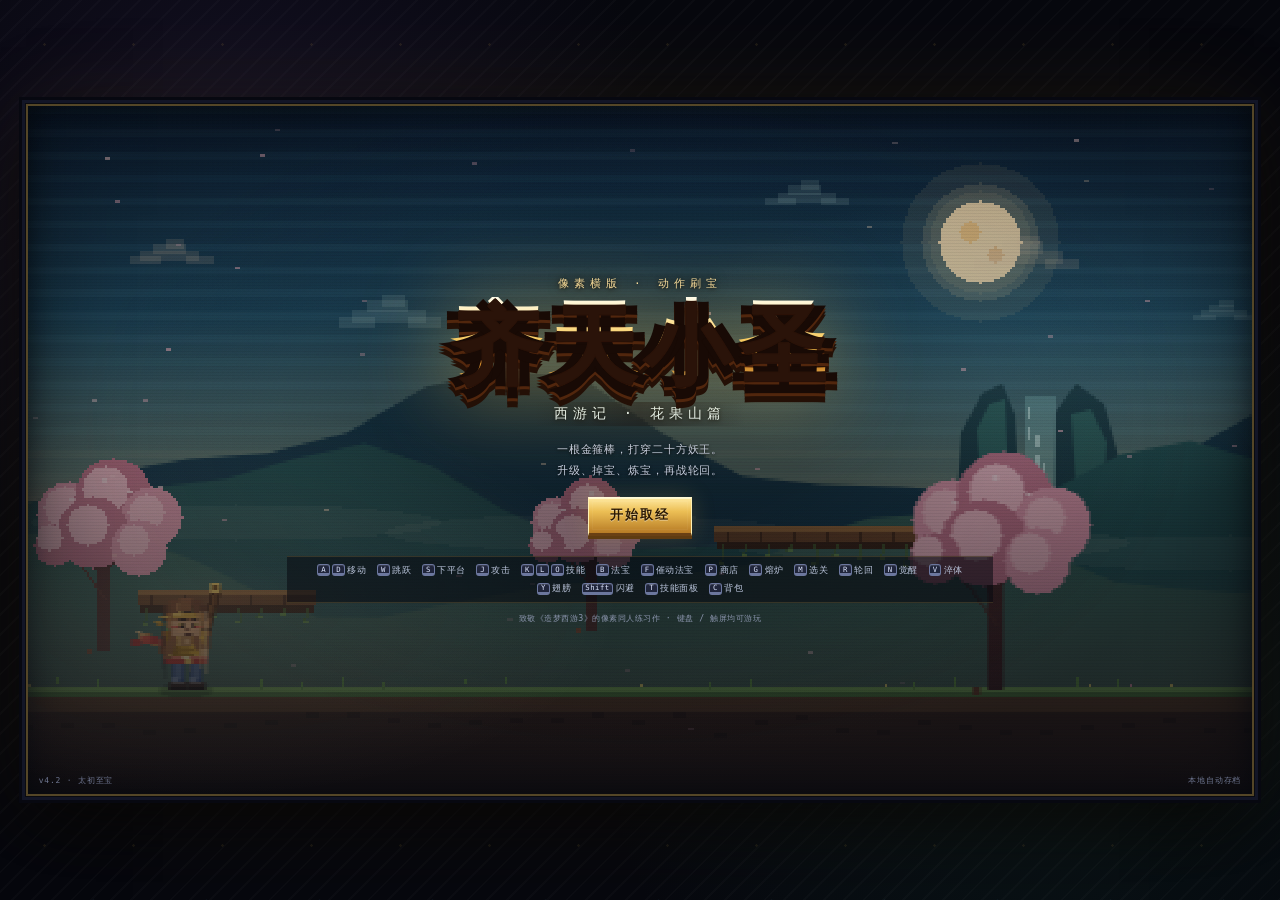
<file: index.html>
<!DOCTYPE html>
<html lang="zh-CN">
<head>
  <meta charset="UTF-8" />
  <meta name="viewport" content="width=device-width, initial-scale=1.0, maximum-scale=1.0, user-scalable=no" />
  <meta name="theme-color" content="#0b0d18" />
  <title>齐天小圣 · 像素西游</title>
  <link rel="icon" href="data:image/svg+xml,%3Csvg xmlns='http://www.w3.org/2000/svg' viewBox='0 0 32 32'%3E%3Crect width='32' height='32' fill='%23121726'/%3E%3Ccircle cx='16' cy='15' r='9' fill='%239b6037'/%3E%3Crect x='7' y='12' width='18' height='4' fill='%23e7ba4a'/%3E%3Crect x='10' y='17' width='4' height='3' fill='%232a1a13'/%3E%3Crect x='19' y='17' width='4' height='3' fill='%232a1a13'/%3E%3Crect x='14' y='23' width='4' height='2' fill='%23d14a39'/%3E%3C/svg%3E" />
  <link rel="stylesheet" href="css/style.css" />
</head>
<body>
  <div id="app">
    <main class="game-shell" id="game-shell">
      <canvas id="game" width="480" height="270" aria-label="齐天小圣游戏画面"></canvas>
      <div class="screen-fx" aria-hidden="true"></div>

      <!-- ===== HUD ===== -->
      <section class="hud hidden" id="hud" aria-label="游戏状态">
        <div class="hud-top">
          <div class="hero-panel">
            <div class="portrait-frame">
              <canvas id="portrait" width="40" height="40"></canvas>
              <span class="portrait-level" id="portrait-level">1</span>
            </div>
            <div class="hero-bars">
              <div class="hero-name-row">
                <span class="hero-name">齐天小圣</span>
                <span class="hero-realm" id="hero-realm">花果山</span>
              </div>
              <div class="bar hp-bar"><i id="hp-fill"></i><span id="hp-text">110 / 110</span></div>
              <div class="bar mp-bar"><i id="mp-fill"></i><span id="mp-text">50 / 50</span></div>
              <div class="bar xp-bar"><i id="xp-fill"></i><span id="xp-text">0 / 48</span></div>
              <div class="bar rage-bar" id="rage-bar"><i id="rage-fill"></i><span id="rage-text">怒气 0 / 100 · Q</span></div>
            </div>
          </div>

          <div class="top-right">
            <div class="resource-pill gold-pill"><span class="coin">金</span><b id="gold-text">0</b></div>
            <div class="stage-chip" id="stage-chip">第一关 · 花果山</div>
            <button class="icon-button" id="mute-button" title="声音开关" aria-label="声音开关">♪</button>
            <button class="icon-button" id="pause-button" title="暂停 (Esc)" aria-label="暂停">Ⅱ</button>
          </div>
        </div>

        <div class="boss-panel hidden" id="boss-panel">
          <div class="boss-heading"><span id="boss-title">混世魔王</span><em id="boss-phase">妖王</em></div>
          <div class="boss-bar"><i id="boss-fill"></i></div>
          <div class="boss-poise-bar hidden" id="boss-poise-bar"><i id="boss-poise-fill"></i></div>
        </div>

        <div class="wave-banner hidden" id="wave-banner">
          <span class="wave-kicker">妖气来袭</span>
          <strong id="wave-title">第 1 波</strong>
        </div>

        <div class="combo-display hidden" id="combo-display">
          <strong id="combo-count">2</strong><span>连击</span>
        </div>

        <div class="loot-feed" id="loot-feed" aria-live="polite"></div>

        <div class="interact-prompt hidden" id="interact-prompt"><kbd>W</kbd> 踏入传送门</div>

        <div class="hud-bottom">
          <div class="equip-mini" id="equip-mini">
            <button class="equip-slot-mini" data-slot="head" title="头饰"><span>冠</span><i id="mini-head">—</i></button>
            <button class="equip-slot-mini" data-slot="body" title="衣服"><span>衣</span><i id="mini-body">—</i></button>
            <button class="equip-slot-mini" data-slot="legs" title="护腿"><span>腿</span><i id="mini-legs">—</i></button>
            <button class="equip-slot-mini" data-slot="shoes" title="鞋子"><span>靴</span><i id="mini-shoes">—</i></button>
            <button class="equip-slot-mini" data-slot="weapon" title="武器"><span>武</span><i id="mini-weapon">—</i></button>
            <button class="equip-slot-mini" data-slot="accessory" title="饰品"><span>饰</span><i id="mini-accessory">—</i></button>
            <button class="bag-button" id="bag-button" title="背包 (C)"><span>包</span><kbd>C</kbd></button>
          </div>

          <div class="skill-bar">
            <div class="skill" data-skill="attack"><div class="skill-icon">棍</div><div class="skill-meta"><b>J</b><span>如意棍法</span></div></div>
            <div class="skill skill-slot" data-skill-slot="0" title="技能栏 K"><div class="skill-icon" id="skill-icon-0">眼</div><div class="skill-meta"><b>K</b><span id="skill-name-0">火眼金睛</span></div><em class="mana-cost" id="skill-cost-0">24</em></div>
            <div class="skill skill-slot" data-skill-slot="1" title="技能栏 L"><div class="skill-icon" id="skill-icon-1">针</div><div class="skill-meta"><b>L</b><span id="skill-name-1">定海神针</span></div><em class="mana-cost" id="skill-cost-1">30</em></div>
            <div class="skill skill-slot" data-skill-slot="2" title="技能栏 O"><div class="skill-icon" id="skill-icon-2">风</div><div class="skill-meta"><b>O</b><span id="skill-name-2">烈焰风暴</span></div><em class="mana-cost" id="skill-cost-2">42</em></div>
            <div class="skill" data-skill="dash"><div class="skill-icon">云</div><div class="skill-meta"><b>Shift</b><span>筋斗云</span></div><i class="cooldown" id="dash-cd"></i></div>
            <div class="skill" data-skill="potion"><div class="skill-icon">丹</div><div class="skill-meta"><b>H</b><span>回春丹</span></div><i class="cooldown" id="potion-cd"></i><em id="potion-count">×3</em></div>
          </div>

          <div class="run-stats">
            <div><span>击杀</span><b id="kill-count">0</b></div>
            <div><span>攻击</span><b id="atk-stat">12</b></div>
            <div><span>防御</span><b id="def-stat">2</b></div>
            <div><span>暴击</span><b id="crit-stat">5%</b></div>
          </div>
        </div>

        <button class="artifact-mini hidden" id="artifact-hud-button" title="催动法宝 (F)">
          <span class="artifact-hud-icon" id="artifact-hud-icon">瓶</span>
          <span class="artifact-hud-text"><b id="artifact-hud-name">玉净瓶</b><i id="artifact-hud-cd">就绪</i></span>
          <kbd>F</kbd>
          <i class="artifact-hud-fill" id="artifact-hud-fill"></i>
        </button>

        <div class="hint-bar" id="hint-bar">
          <span><kbd>A</kbd><kbd>D</kbd> 移动</span>
          <span><kbd>W</kbd> 跳跃 / 二段跳翻滚</span>
          <span><kbd>S</kbd> 下平台</span>
          <span><kbd>J</kbd> 连招</span>
          <span><kbd>K</kbd><kbd>L</kbd><kbd>O</kbd> 技能</span>
          <span><kbd>T</kbd> 技能面板</span>
          <span><kbd>B</kbd> 法宝</span>
          <span><kbd>F</kbd> 催动法宝</span>
          <span><kbd>P</kbd> 商店</span>
          <span><kbd>G</kbd> 熔炉</span>
          <span><kbd>M</kbd> 选关</span>
          <span><kbd>R</kbd> 轮回</span>
          <span><kbd>N</kbd> 觉醒</span>
          <span><kbd>V</kbd> 淬体</span>
          <span><kbd>Y</kbd> 翅膀</span>
          <span><kbd>C</kbd> 背包</span>
        </div>
      </section>

      <!-- ===== 标题画面 ===== -->
      <section class="screen title-screen" id="title-screen">
        <div class="title-clouds" aria-hidden="true"></div>
        <div class="title-content">
          <p class="title-eyebrow">像素横版 · 动作刷宝</p>
          <h1 class="game-logo" data-text="齐天小圣">齐天小圣</h1>
          <p class="title-sub">西游记 · 花果山篇</p>
          <p class="title-desc">一根金箍棒，打穿二十方妖王。<br />升级、掉宝、炼宝，再战轮回。</p>
          <div class="title-actions">
            <button class="pixel-button primary" id="start-button">开始取经</button>
            <button class="pixel-button ghost hidden" id="continue-button">继续旅程</button>
          </div>
          <div class="title-controls">
            <span><kbd>A</kbd><kbd>D</kbd> 移动</span>
            <span><kbd>W</kbd> 跳跃</span>
            <span><kbd>S</kbd> 下平台</span>
            <span><kbd>J</kbd> 攻击</span>
            <span><kbd>K</kbd><kbd>L</kbd><kbd>O</kbd> 技能</span>
            <span><kbd>B</kbd> 法宝</span>
            <span><kbd>F</kbd> 催动法宝</span>
            <span><kbd>P</kbd> 商店</span>
            <span><kbd>G</kbd> 熔炉</span>
            <span><kbd>M</kbd> 选关</span>
            <span><kbd>R</kbd> 轮回</span>
            <span><kbd>N</kbd> 觉醒</span>
            <span><kbd>V</kbd> 淬体</span>
            <span><kbd>Y</kbd> 翅膀</span>
            <span><kbd>Shift</kbd> 闪避</span>
            <span><kbd>T</kbd> 技能面板</span>
            <span><kbd>C</kbd> 背包</span>
          </div>
          <p class="fan-note">致敬《造梦西游3》的像素同人练习作 · 键盘 / 触屏均可游玩</p>
        </div>
        <div class="title-footer"><span>v4.2 · 太初至宝</span><span>本地自动存档</span></div>
      </section>

      <!-- ===== 关卡横幅 ===== -->
      <div class="stage-banner hidden" id="stage-banner">
        <span id="stage-banner-index">第一关</span>
        <h2 id="stage-banner-name">花果山</h2>
        <p id="stage-banner-desc">桃夭灼灼，妖气初现</p>
      </div>

      <!-- ===== 暂停 ===== -->
      <section class="screen modal-screen hidden" id="pause-screen">
        <div class="modal-panel pause-panel">
          <p class="modal-kicker">心猿暂歇</p>
          <h2>暂停</h2>
          <div class="pause-summary" id="pause-summary"></div>
          <div class="modal-actions">
            <button class="pixel-button primary" id="resume-button">继续战斗</button>
            <button class="pixel-button" id="pause-bag-button">整理装备</button>
            <button class="pixel-button" id="pause-skill-button">研习技能</button>
            <button class="pixel-button" id="pause-artifact-button">法宝阁</button>
            <button class="pixel-button" id="pause-forge-button">熔炉</button>
            <button class="pixel-button" id="pause-shop-button">商店</button>
            <button class="pixel-button" id="pause-stage-button">选关</button>
            <button class="pixel-button" id="pause-reincarnation-button">轮回</button>
            <button class="pixel-button" id="pause-awaken-button">觉醒前世</button>
            <button class="pixel-button" id="pause-body-button">灵药淬体</button>
            <button class="pixel-button" id="pause-wing-button">翅膀</button>
            <button class="pixel-button ghost" id="quit-button">返回标题</button>
          </div>
          <p class="modal-tip">提示：按 <kbd>Esc</kbd> 也可以返回战斗</p>
        </div>
      </section>

      <!-- ===== 背包装备 ===== -->
      <section class="screen modal-screen hidden" id="inventory-screen">
        <div class="inventory-panel">
          <header class="inventory-header">
            <div>
              <p class="modal-kicker">行囊 / 装备</p>
              <h2>齐天小圣</h2>
            </div>
            <div class="inventory-header-right">
              <div class="resource-pill gold-pill"><span class="coin">金</span><b id="inv-gold">0</b></div>
              <div class="resource-pill stone-pill"><span class="stone-icon">石</span><b id="enhance-stone-count">0</b></div>
              <button class="icon-button close-button" id="close-inventory" aria-label="关闭背包">×</button>
            </div>
          </header>

          <div class="inventory-body">
            <div class="character-column">
              <div class="character-showcase">
                <canvas id="character-preview" width="120" height="130"></canvas>
                <div class="character-level">Lv.<b id="inv-level">1</b></div>
                <div class="character-power">战力 <b id="power-text">100</b></div>
                <div class="character-meta">
                  <span class="character-meta-line">皮肤 <b id="inv-skin">原皮</b></span>
                  <span class="character-meta-actions">
                    <button class="tiny-button gold" id="inv-skin-equip">更换时装</button>
                    <button class="tiny-button" id="inv-skin-unequip">卸下</button>
                  </span>
                  <span class="character-meta-line">称号 <b id="inv-title">无称号</b></span>
                  <span class="character-meta-line">翅膀 <b id="inv-wing">无</b></span>
                  <span class="character-meta-actions">
                    <button class="tiny-button gold" id="inv-wing-open">翅膀面板</button>
                    <button class="tiny-button" id="inv-wing-unequip">卸下</button>
                  </span>
                </div>
              </div>
              <div class="gear-slots" id="gear-slots">
                <button class="gear-slot" data-slot="head">
                  <span class="gear-slot-label">头饰</span>
                  <span class="gear-slot-name" id="gear-head">—</span>
                  <span class="gear-slot-stat" id="gear-head-stat"></span>
                </button>
                <button class="gear-slot" data-slot="body">
                  <span class="gear-slot-label">衣服</span>
                  <span class="gear-slot-name" id="gear-body">—</span>
                  <span class="gear-slot-stat" id="gear-body-stat"></span>
                </button>
                <button class="gear-slot" data-slot="legs">
                  <span class="gear-slot-label">护腿</span>
                  <span class="gear-slot-name" id="gear-legs">—</span>
                  <span class="gear-slot-stat" id="gear-legs-stat"></span>
                </button>
                <button class="gear-slot" data-slot="shoes">
                  <span class="gear-slot-label">鞋子</span>
                  <span class="gear-slot-name" id="gear-shoes">—</span>
                  <span class="gear-slot-stat" id="gear-shoes-stat"></span>
                </button>
                <button class="gear-slot" data-slot="weapon">
                  <span class="gear-slot-label">武器</span>
                  <span class="gear-slot-name" id="gear-weapon">—</span>
                  <span class="gear-slot-stat" id="gear-weapon-stat"></span>
                </button>
                <button class="gear-slot" data-slot="accessory">
                  <span class="gear-slot-label">饰品</span>
                  <span class="gear-slot-name" id="gear-accessory">—</span>
                  <span class="gear-slot-stat" id="gear-accessory-stat"></span>
                </button>
              </div>
              <div class="character-stats" id="character-stats"></div>
              <div class="character-specials" id="character-specials"></div>
              <div class="set-bonus" id="set-bonus"></div>
            </div>

            <div class="bag-column">
              <div class="bag-toolbar">
                <h3>背包 <span id="bag-capacity">0 / 12</span></h3>
                <div>
                  <button class="tiny-button" id="auto-equip">一键最优</button>
                  <button class="tiny-button" id="salvage-low" title="只分解战力低于同部位已装备的装备">分解低战力</button>
                  <button class="tiny-button" id="salvage-common">分解凡品</button>
                  <button class="tiny-button" id="salvage-uncommon">分解灵品</button>
                  <button class="tiny-button" id="salvage-rare">分解仙品</button>
                  <button class="tiny-button gold" id="merge-epic" title="消耗 3 件神品，随机合成一件金色洪荒装备">神品三合</button>
                  <button class="tiny-button gold" id="merge-primordial" title="消耗 3 件洪荒，随机合成一件红色太初至宝">洪荒三合</button>
                </div>
              </div>
              <div class="bag-grid" id="bag-grid"></div>
              <div class="bag-pager">
                <button class="tiny-button" id="bag-prev">上一页</button>
                <span class="bag-page-label" id="bag-page-label">1 / 1</span>
                <button class="tiny-button" id="bag-next">下一页</button>
              </div>
              <div class="item-detail" id="item-detail">
                <div class="item-detail-empty">选择一件装备查看详情</div>
              </div>
            </div>
          </div>
          <footer class="inventory-footer">
            <span>点击穿戴 · 六部位装备 · 金色词条为特殊效果 · 强化消耗金币</span>
            <span class="rarity-legend"><i class="r-common"></i>凡 <i class="r-uncommon"></i>灵 <i class="r-rare"></i>仙 <i class="r-epic"></i>神 <i class="r-legendary"></i>传说</span>
          </footer>
        </div>
      </section>

      <!-- ===== 技能 ===== -->
      <section class="screen modal-screen hidden" id="skill-screen">
        <div class="skill-panel">
          <header class="skill-header">
            <div>
              <p class="modal-kicker">法术 / 突破</p>
              <h2>技能研习</h2>
            </div>
            <div class="skill-header-right">
              <div class="resource-pill essence-pill"><span class="essence-icon">魄</span><b id="essence-count">0</b><span class="essence-label">悟道精魄</span></div>
              <button class="icon-button close-button" id="close-skills" aria-label="关闭技能面板">×</button>
            </div>
          </header>

          <div class="skill-body">
            <div class="skill-loadout-column">
              <div class="skill-column-heading">
                <h3>技能栏 <span>已研习 3 / 3</span></h3>
                <p>点击槽位，再从右侧选择技能装配。</p>
              </div>
              <div class="skill-loadout" id="skill-loadout"></div>
              <div class="mana-summary">
                <span>法力上限</span>
                <b id="skill-max-mp">24</b>
                <span>装备提供主要法力</span>
              </div>
              <div class="skill-rules">
                <span>无冷却</span>
                <span>施法期间技能互斥</span>
                <span>技能消耗法力</span>
              </div>
            </div>

            <div class="skill-catalog-column">
              <div class="skill-catalog-heading">
                <h3>可用技能</h3>
                <span id="selected-skill-slot-label">装配到 K</span>
              </div>
              <div class="skill-catalog" id="skill-catalog"></div>
            </div>
          </div>

          <footer class="skill-footer">
            <span>技能无冷却；当前技能结束前不能释放下一个技能。突破技能消耗悟道精魄。</span>
            <span class="rarity-legend"><i class="essence-dot"></i>悟道精魄由妖王、精英与关卡奖励获得</span>
          </footer>
        </div>
      </section>

      <!-- ===== 法宝 ===== -->
      <section class="screen modal-screen hidden" id="artifact-screen">
        <div class="artifact-panel">
          <header class="artifact-header">
            <div>
              <p class="modal-kicker">法宝 / 装备</p>
              <h2>法宝阁</h2>
            </div>
            <div class="artifact-header-right">
              <div class="resource-pill jade-pill"><span class="jade-icon">玉</span><b id="treasure-jade-count">0</b><span class="jade-label">法宝灵玉</span></div>
              <button class="icon-button close-button" id="close-artifacts" aria-label="关闭法宝面板">×</button>
            </div>
          </header>

          <div class="artifact-body">
            <div class="artifact-hero">
              <div class="artifact-bottle" id="artifact-illustration"><span id="artifact-icon">瓶</span></div>
              <h3 id="artifact-name">玉净瓶</h3>
              <p class="artifact-tag" id="artifact-tag">净化 · 持续回复</p>
              <p class="artifact-desc" id="artifact-desc">倾出净瓶甘露，清除自身所有负面效果，并在 8 秒内持续恢复生命与法力。</p>
              <div class="artifact-stats" id="artifact-stats">属性加成：—</div>
              <div class="artifact-recipe">炼制消耗 <b id="artifact-cost">净瓶灵砂 ×3</b></div>
              <div class="artifact-actions">
                <button class="pixel-button primary" id="craft-artifact">前往熔炉炼制</button>
                <button class="pixel-button hidden" id="equip-artifact">装备法宝</button>
                <button class="pixel-button hidden" id="use-artifact">催动法宝 (F)</button>
              </div>
              <div class="artifact-upgrade hidden" id="artifact-upgrade-box">
                <span class="artifact-level" id="artifact-level">Lv.1</span>
                <span class="artifact-upgrade-cost">强化消耗 <b id="artifact-upgrade-cost">—</b></span>
                <button class="pixel-button" id="upgrade-artifact">强化法宝</button>
              </div>
              <p class="artifact-status" id="artifact-status">尚未炼制</p>
            </div>

            <div class="artifact-side">
              <h3>法宝栏</h3>
              <div class="artifact-list" id="artifact-list"></div>
              <div class="artifact-rules">
                <span>法宝在熔炉中用妖王材料合成</span>
                <span>玉净瓶：净化灼烧、中毒、迟缓</span>
                <span>番天印：镇压周围敌人</span>
                <span>东皇钟：冻结周围敌人</span>
                <span>诛仙剑：异界剑阵爆发</span>
              </div>
            </div>
          </div>

          <footer class="artifact-footer">
            <span>每三关妖王掉落一种专属材料，可在熔炉合成法宝。</span>
            <span class="rarity-legend"><i class="jade-dot"></i>法宝灵玉 / 妖王材料</span>
          </footer>
        </div>
      </section>

      <!-- ===== 商店 ===== -->
      <section class="screen modal-screen hidden" id="shop-screen">
        <div class="shop-panel">
          <header class="shop-header">
            <div>
              <p class="modal-kicker">行商 / 轮回商店</p>
              <h2>云游商店</h2>
            </div>
            <div class="shop-header-right">
              <div class="resource-pill gold-pill"><span class="coin">金</span><b id="shop-gold">0</b></div>
              <div class="resource-pill stone-pill"><span class="stone-icon">轮</span><b id="shop-stones">0</b></div>
              <button class="icon-button close-button" id="close-shop" aria-label="关闭商店">×</button>
            </div>
          </header>
          <div class="shop-tabs" id="shop-tabs">
            <button class="shop-tab active" data-shop-tab="gold">金币商店</button>
            <button class="shop-tab" data-shop-tab="rebirth">轮回商店</button>
            <button class="shop-tab" data-shop-tab="fashion">时装</button>
            <button class="shop-tab" data-shop-tab="titles">称号</button>
          </div>
          <div class="shop-toolbar">
            <span id="shop-unlock-label">已解锁至第一关</span>
            <button class="tiny-button gold" id="shop-refresh">刷新商品 · <b id="shop-refresh-cost">0</b> 金</button>
          </div>
          <div class="shop-grid" id="shop-grid"></div>
          <footer class="shop-footer">
            <span>金币商店会随已解锁关卡出现更好的装备与材料。</span>
            <span>轮回石商品只提供百分比加成；1 枚轮回石可兑换 1000 金币。</span>
          </footer>
        </div>
      </section>

      <!-- ===== 熔炉 ===== -->
      <section class="screen modal-screen hidden" id="forge-screen">
        <div class="forge-panel">
          <header class="forge-header">
            <div>
              <p class="modal-kicker">妖王材料 / 法宝合成</p>
              <h2>熔炉</h2>
            </div>
            <div class="forge-header-right">
              <div class="resource-pill jade-pill"><span class="jade-icon">玉</span><b id="forge-jade-count">0</b><span>法宝灵玉</span></div>
              <button class="icon-button close-button" id="close-forge" aria-label="关闭熔炉">×</button>
            </div>
          </header>
          <div class="forge-materials" id="forge-materials"></div>
          <div class="forge-list" id="forge-list"></div>
          <footer class="forge-footer">每三关妖王掉落一种专属材料，集齐三枚即可在熔炉合成对应法宝。</footer>
        </div>
      </section>

      <!-- ===== 选关 ===== -->
      <section class="screen modal-screen hidden" id="stage-select-screen">
        <div class="stage-panel">
          <header class="stage-panel-header">
            <div>
              <p class="modal-kicker">重走西游路</p>
              <h2>选择关卡</h2>
            </div>
            <button class="icon-button close-button" id="close-stage-select" aria-label="关闭选关">×</button>
          </header>
          <div class="stage-grid" id="stage-select-grid"></div>
          <footer class="stage-panel-footer">已解锁的关卡可以随时重游，保留当前等级、装备、技能与法宝。</footer>
        </div>
      </section>

      <!-- ===== 轮回 ===== -->
      <section class="screen modal-screen hidden" id="reincarnation-screen">
        <div class="reincarnation-panel">
          <header class="reincarnation-header">
            <div>
              <p class="modal-kicker">舍此身 · 渡彼岸</p>
              <h2>轮回台</h2>
            </div>
            <button class="icon-button close-button" id="close-reincarnation" aria-label="关闭轮回台">×</button>
          </header>
          <div class="reincarnation-body">
            <div class="reincarnation-orb">轮</div>
            <p class="reincarnation-desc">轮回会清空等级、装备、背包、金币与悟道精魄，并重置全部技能等级与技能栏；轮回石按<b>本轮实际推进的关卡进度</b>结算（金币 10000:1、精魄 10:1 另有折算），反复刷第一关收益极低。称号、时装、法宝、材料与觉醒强化永久保留。</p>
            <div class="reincarnation-stats" id="reincarnation-stats"></div>
            <div class="reincarnation-actions">
              <button class="pixel-button primary" id="confirm-reincarnation">确认轮回</button>
              <button class="pixel-button ghost" id="cancel-reincarnation">留在本轮回</button>
            </div>
          </div>
        </div>
      </section>

      <!-- ===== 觉醒前世 ===== -->
      <section class="screen modal-screen hidden" id="awaken-screen">
        <div class="awaken-panel">
          <header class="awaken-header">
            <div>
              <p class="modal-kicker">前世记忆 · 轮回馈赠</p>
              <h2>觉醒前世</h2>
            </div>
            <div class="awaken-header-right">
              <div class="resource-pill stone-pill"><span class="stone-icon">轮</span><b id="awaken-stones">0</b><span class="stone-label">轮回石</span></div>
              <button class="icon-button close-button" id="close-awaken" aria-label="关闭觉醒面板">×</button>
            </div>
          </header>
          <div class="awaken-body">
            <p class="awaken-desc">消耗轮回石唤醒前世记忆，永久强化百分比属性：<b>1 轮回石 = 1%</b>。强化效果会一直保留，包括轮回之后。</p>
            <div class="awaken-list" id="awaken-list"></div>
            <div class="awaken-total" id="awaken-total">累计强化：—</div>
          </div>
          <footer class="awaken-footer">轮回石由轮回结算获得（战力、金币 10000:1、精魄 10:1）。</footer>
        </div>
      </section>

      <!-- ===== 灵药淬体 ===== -->
      <section class="screen modal-screen hidden" id="body-screen">
        <div class="awaken-panel">
          <header class="awaken-header">
            <div>
              <p class="modal-kicker">灵药入体 · 脱胎换骨</p>
              <h2>灵药淬体</h2>
            </div>
            <div class="awaken-header-right">
              <div class="resource-pill stone-pill"><span class="stone-icon">药</span><b id="body-herbs">0</b><span class="stone-label">灵药</span></div>
              <button class="icon-button close-button" id="close-body" aria-label="关闭淬体面板">×</button>
            </div>
          </header>
          <div class="awaken-body">
            <p class="awaken-desc">小怪会掉落灵药，也可以在商店用金币购买。消耗灵药淬炼肉身，永久提升固定属性。</p>
            <div class="awaken-list" id="body-list"></div>
          </div>
          <footer class="awaken-footer">气血每级 +35、攻击每级 +4、防御每级 +3，永久生效。</footer>
        </div>
      </section>

      <!-- ===== 翅膀 ===== -->
      <section class="screen modal-screen hidden" id="wing-screen">
        <div class="awaken-panel">
          <header class="awaken-header">
            <div>
              <p class="modal-kicker">羽翼加身 · 一飞冲天</p>
              <h2>翅膀</h2>
            </div>
            <button class="icon-button close-button" id="close-wings" aria-label="关闭翅膀面板">×</button>
          </header>
          <div class="awaken-body">
            <p class="awaken-desc">每三关妖王掉落一枚对应的翅膀材料，一枚材料即可制作翅膀。翅膀提升 <b>水平速度、跳跃速度</b> 与属性，并可消耗材料与金币强化。</p>
            <div class="awaken-list wing-list" id="wing-list"></div>
          </div>
          <footer class="awaken-footer">翅膀共七阶：雏翼 → 浴火 → 核力制动 → 神光 → 星宇 → 太虚 → 无极。</footer>
        </div>
      </section>
      <section class="screen modal-screen hidden" id="death-screen">
        <div class="modal-panel death-panel">
          <p class="modal-kicker">此身虽陨 · 战意不灭</p>
          <h2>命陨</h2>
          <div class="death-stats" id="death-stats"></div>
          <div class="modal-actions">
            <button class="pixel-button primary" id="revive-button">再战此关</button>
            <button class="pixel-button ghost" id="death-title-button">返回标题</button>
          </div>
          <p class="modal-tip">再战会保留等级与装备，并恢复五成气血。</p>
        </div>
      </section>

      <!-- ===== 通关 ===== -->
      <section class="screen modal-screen hidden" id="victory-screen">
        <div class="modal-panel victory-panel">
          <p class="modal-kicker">二十关已破 · 妖雾尽散</p>
          <h2>齐天小圣</h2>
          <p class="victory-sub">花果山、黑风洞、白骨岭、火云洞、通天河、平顶山、盘丝洞、狮驼岭、火焰山、灵台方寸山、小雷音寺、黄花观、天竺国、灵山、黑水河、金兜山、毒敌山、隐雾山、青龙山、灵山绝顶，二十方妖王尽数伏诛。</p>
          <div class="victory-stats" id="victory-stats"></div>
          <div class="modal-actions">
            <button class="pixel-button primary" id="loop-button">轮回结算</button>
            <button class="pixel-button" id="stay-button">留在本轮回</button>
            <button class="pixel-button ghost" id="victory-title-button">返回标题</button>
          </div>
          <p class="modal-tip">轮回会清空等级、装备、金币与精魄并重置技能；金币 10000:1、精魄 10:1 折算轮回石。</p>
        </div>
      </section>

      <!-- ===== 触屏 ===== -->
      <div class="touch-controls hidden" id="touch-controls" aria-label="触屏操作">
        <div class="touch-left">
          <button class="touch-button" data-touch="left" aria-label="向左">◀</button>
          <button class="touch-button" data-touch="right" aria-label="向右">▶</button>
        </div>
        <div class="touch-right">
          <button class="touch-button small" data-touch="potion" aria-label="回春丹">丹</button>
          <button class="touch-button small" data-touch="dash" aria-label="闪避">云</button>
          <button class="touch-button small touch-skill" data-touch="skill0" id="touch-skill-0" aria-label="技能 K">眼</button>
          <button class="touch-button small touch-skill" data-touch="skill1" id="touch-skill-1" aria-label="技能 L">针</button>
          <button class="touch-button small touch-skill" data-touch="skill2" id="touch-skill-2" aria-label="技能 O">风</button>
          <button class="touch-button" data-touch="jump" aria-label="跳">跃</button>
          <button class="touch-button attack" data-touch="attack" aria-label="攻击">棍</button>
        </div>
      </div>

      <div class="loading" id="loading">
        <div class="loading-staff"></div>
        <p>正在唤醒金箍棒…</p>
      </div>
    </main>
  </div>

  <script src="js/data.js"></script>
  <script src="js/audio.js"></script>
  <script src="js/art.js"></script>
  <script src="js/game.js"></script>
</body>
</html>
</file>
<file: css/style.css>
:root {
  --bg: #06070d;
  --bg-soft: #0e1120;
  --panel: #15182a;
  --panel-2: #1c2036;
  --panel-3: #242942;
  --line: #3a4265;
  --line-gold: #c79a47;
  --gold: #f4c95d;
  --gold-deep: #a9742c;
  --jade: #58d6a2;
  --jade-deep: #1e7b5b;
  --red: #e85b4f;
  --red-deep: #8c2f31;
  --blue: #67b7f2;
  --violet: #b184ef;
  --paper: #f6e8c8;
  --muted: #9aa3c2;
  --shadow: rgba(0, 0, 0, 0.62);
  --pixel: "Zpix", "Fusion Pixel 12px", "Microsoft YaHei", "PingFang SC", monospace;
}

* {
  box-sizing: border-box;
}

html,
body {
  width: 100%;
  min-height: 100%;
  margin: 0;
  background: var(--bg);
  color: var(--paper);
  font-family: var(--pixel);
  -webkit-font-smoothing: none;
  text-rendering: optimizeSpeed;
  overflow: hidden;
  user-select: none;
}

button {
  font-family: inherit;
}

button:focus-visible {
  outline: 2px solid var(--gold);
  outline-offset: 3px;
}

kbd {
  display: inline-flex;
  align-items: center;
  justify-content: center;
  min-width: 1.75em;
  height: 1.65em;
  padding: 0 0.35em;
  border: 1px solid #6c779e;
  border-bottom-width: 3px;
  border-radius: 3px;
  color: #dfe7ff;
  background: #20253b;
  box-shadow: inset 0 1px 0 rgba(255, 255, 255, 0.12);
  font: inherit;
  font-size: 0.78em;
  line-height: 1;
  vertical-align: middle;
}

.hidden {
  display: none !important;
}

#app {
  position: relative;
  display: grid;
  place-items: center;
  width: 100vw;
  height: 100vh;
  padding: 1.2vmin;
  background:
    radial-gradient(circle at 18% 20%, rgba(75, 53, 124, 0.2), transparent 34%),
    radial-gradient(circle at 82% 78%, rgba(30, 116, 92, 0.13), transparent 36%),
    repeating-linear-gradient(135deg, rgba(255, 255, 255, 0.018) 0 2px, transparent 2px 14px),
    #06070d;
}

#app::before {
  content: "";
  position: absolute;
  inset: 0;
  background-image:
    radial-gradient(circle, rgba(244, 201, 93, 0.32) 0 1px, transparent 1.5px),
    radial-gradient(circle, rgba(103, 183, 242, 0.18) 0 1px, transparent 1.5px);
  background-position: 0 0, 37px 53px;
  background-size: 89px 89px, 113px 113px;
  opacity: 0.28;
  pointer-events: none;
}

.game-shell {
  position: relative;
  width: min(96vw, calc(93vh * 16 / 9));
  aspect-ratio: 16 / 9;
  overflow: hidden;
  font-size: clamp(10px, 1.2vw, 19px);
  background: #080a12;
  border: 2px solid #544627;
  outline: 1px solid #090a10;
  box-shadow:
    0 0 0 4px #121526,
    0 0 0 7px #070810,
    0 28px 70px rgba(0, 0, 0, 0.72),
    0 0 90px rgba(186, 136, 45, 0.12);
  isolation: isolate;
}

#game {
  position: absolute;
  inset: 0;
  display: block;
  width: 100%;
  height: 100%;
  image-rendering: pixelated;
  image-rendering: crisp-edges;
  background: #0a0c16;
}

.screen-fx {
  position: absolute;
  inset: 0;
  z-index: 3;
  overflow: hidden;
  pointer-events: none;
}

.screen-fx::before {
  content: "";
  position: absolute;
  inset: 0;
  background: repeating-linear-gradient(to bottom, transparent 0 2px, rgba(0, 0, 0, 0.11) 2px 3px);
  opacity: 0.52;
}

.screen-fx::after {
  content: "";
  position: absolute;
  inset: -2px;
  box-shadow:
    inset 0 0 6em rgba(0, 0, 0, 0.55),
    inset 0 0 1.8em rgba(3, 5, 10, 0.8);
}

/* ============ HUD ============ */
.hud {
  position: absolute;
  inset: 0;
  z-index: 5;
  pointer-events: none;
  color: var(--paper);
}

.hud-top {
  position: absolute;
  top: 1.15em;
  left: 1.2em;
  right: 1.2em;
  display: flex;
  align-items: flex-start;
  justify-content: space-between;
  gap: 1em;
}

.hero-panel {
  display: flex;
  align-items: center;
  gap: 0.7em;
  min-width: 22em;
  padding: 0.48em 0.8em 0.5em 0.48em;
  background: linear-gradient(90deg, rgba(13, 16, 29, 0.94), rgba(20, 24, 42, 0.78) 78%, rgba(20, 24, 42, 0.24));
  border: 1px solid rgba(230, 188, 97, 0.42);
  border-left: 3px solid var(--gold);
  box-shadow: 0 5px 18px rgba(0, 0, 0, 0.35), inset 0 1px 0 rgba(255, 255, 255, 0.06);
  clip-path: polygon(0 0, 100% 0, calc(100% - 0.8em) 100%, 0 100%);
}

.portrait-frame {
  position: relative;
  flex: 0 0 auto;
  width: 3.7em;
  height: 3.7em;
  padding: 0.18em;
  background: linear-gradient(135deg, #7a5a2b, #211d19);
  border: 1px solid #e4bd67;
  box-shadow: inset 0 0 0 1px #090a10;
}

#portrait {
  display: block;
  width: 100%;
  height: 100%;
  image-rendering: pixelated;
  background: #1c2734;
}

.portrait-level {
  position: absolute;
  right: -0.55em;
  bottom: -0.4em;
  display: grid;
  place-items: center;
  min-width: 1.7em;
  height: 1.55em;
  padding: 0 0.25em;
  color: #221806;
  background: var(--gold);
  border: 1px solid #fff0b8;
  font-size: 0.76em;
  font-weight: 900;
  box-shadow: 0 2px 0 #6d4a14;
}

.hero-bars {
  flex: 1;
  min-width: 0;
}

.hero-name-row {
  display: flex;
  align-items: baseline;
  justify-content: space-between;
  gap: 0.8em;
  margin-bottom: 0.25em;
}

.hero-name {
  color: #ffe7ad;
  font-size: 0.9em;
  font-weight: 900;
  letter-spacing: 0.08em;
  text-shadow: 0 1px 0 #000;
}

.hero-realm {
  overflow: hidden;
  color: var(--muted);
  font-size: 0.62em;
  letter-spacing: 0.08em;
  text-overflow: ellipsis;
  white-space: nowrap;
}

.bar {
  position: relative;
  height: 0.82em;
  margin-top: 0.22em;
  overflow: hidden;
  background: #070911;
  border: 1px solid #49506e;
  box-shadow: inset 0 2px 3px rgba(0, 0, 0, 0.8);
}

.bar::after {
  content: "";
  position: absolute;
  inset: 0;
  background: repeating-linear-gradient(90deg, transparent 0 calc(10% - 1px), rgba(0, 0, 0, 0.22) calc(10% - 1px) 10%);
  pointer-events: none;
}

.bar > i {
  display: block;
  width: 100%;
  height: 100%;
  transition: width 0.15s linear;
}

.hp-bar > i {
  background: linear-gradient(180deg, #ff8b79 0%, #e24d4c 35%, #9e242f 100%);
  box-shadow: inset 0 1px 0 rgba(255, 230, 200, 0.45);
}

.mp-bar {
  height: 0.72em;
}

.mp-bar > i {
  background: linear-gradient(180deg, #9ce8ff 0%, #4b9de0 40%, #25508d 100%);
}

.xp-bar {
  height: 0.52em;
  margin-top: 0.22em;
}

.xp-bar > i {
  background: linear-gradient(90deg, #d1a43c, #ffe08a 55%, #f7c44e);
}

.rage-bar {
  height: 0.6em;
  margin-top: 0.24em;
}

.rage-bar > i {
  width: 0;
  background: linear-gradient(90deg, #6c3fd0, #b06bff 55%, #ff8ad8);
  box-shadow: inset 0 1px 0 rgba(255, 230, 255, 0.5);
  transition: width 0.12s linear;
}

.rage-bar.ready {
  animation: rage-ready 0.9s ease-in-out infinite;
}

.rage-bar.ready > i {
  background: linear-gradient(90deg, #ff8a3d, #ffd76a 45%, #fff2b8);
}

.rage-bar.active > i {
  background: linear-gradient(90deg, #ff3d6e, #ff9a3d 50%, #ffe08a);
  box-shadow: 0 0 0.6em rgba(255, 140, 60, 0.85);
}

@keyframes rage-ready {
  0%, 100% { filter: brightness(1); }
  50% { filter: brightness(1.45); }
}

.rage-bar > span {
  font-size: 0.5em;
  color: #ffe9f6;
}

.bar > span {
  position: absolute;
  inset: 0;
  display: grid;
  place-items: center;
  color: rgba(255, 255, 255, 0.92);
  font-size: 0.58em;
  font-weight: 700;
  letter-spacing: 0.03em;
  text-shadow: 0 1px 1px #000, 1px 0 0 #000;
  line-height: 1;
}

.xp-bar > span {
  font-size: 0.5em;
  color: #f6e7be;
}

.top-right {
  display: flex;
  align-items: center;
  justify-content: flex-end;
  gap: 0.5em;
  flex-wrap: wrap;
  max-width: 34em;
}

.resource-pill {
  display: inline-flex;
  align-items: center;
  gap: 0.4em;
  height: 2.3em;
  padding: 0 0.75em 0 0.3em;
  background: rgba(14, 17, 30, 0.9);
  border: 1px solid #6d5a32;
  box-shadow: 0 4px 14px rgba(0, 0, 0, 0.35);
  color: #ffe5a5;
  font-size: 0.82em;
  font-weight: 800;
}

.coin {
  display: grid;
  place-items: center;
  width: 1.75em;
  height: 1.75em;
  color: #50330a;
  background: linear-gradient(135deg, #fff1ac, #eebb4d 48%, #a36b20);
  border: 1px solid #fff5c4;
  border-radius: 50%;
  font-size: 0.78em;
  box-shadow: 0 2px 0 #69440f;
}

.stage-chip {
  display: flex;
  align-items: center;
  height: 2.3em;
  padding: 0 0.9em;
  color: #dfe5fa;
  background: rgba(14, 17, 30, 0.85);
  border: 1px solid #3e4768;
  font-size: 0.72em;
  letter-spacing: 0.07em;
  white-space: nowrap;
}

.icon-button {
  pointer-events: auto;
  display: grid;
  place-items: center;
  width: 2.55em;
  height: 2.55em;
  padding: 0;
  color: #dce5ff;
  background: linear-gradient(180deg, #292f49, #15192a);
  border: 1px solid #59627e;
  border-bottom-color: #0c0e17;
  box-shadow: 0 2px 0 #090b13, inset 0 1px 0 rgba(255, 255, 255, 0.12);
  cursor: pointer;
  font-size: 0.9em;
  font-weight: 900;
  transition: filter 0.1s, transform 0.1s;
}

.icon-button:hover {
  filter: brightness(1.22);
}

.icon-button:active {
  transform: translateY(1px);
  box-shadow: 0 1px 0 #090b13;
}

.icon-button.muted {
  color: #727a96;
  text-decoration: line-through;
}

.boss-panel {
  position: absolute;
  top: 6.4em;
  left: 50%;
  width: min(56em, 72%);
  padding: 0.45em 0.65em 0.55em;
  transform: translateX(-50%);
  background: linear-gradient(180deg, rgba(29, 16, 22, 0.94), rgba(12, 9, 16, 0.86));
  border: 1px solid #8c3a3c;
  box-shadow: 0 6px 22px rgba(0, 0, 0, 0.45), inset 0 0 14px rgba(186, 47, 56, 0.16);
  clip-path: polygon(0.7em 0, calc(100% - 0.7em) 0, 100% 100%, 0 100%);
}

.boss-heading {
  display: flex;
  align-items: center;
  justify-content: space-between;
  margin-bottom: 0.28em;
  color: #ffd1bd;
  font-size: 0.73em;
  font-weight: 800;
  letter-spacing: 0.08em;
  text-shadow: 0 1px 2px #000;
}

.boss-heading em {
  color: #d6897f;
  font-size: 0.8em;
  font-style: normal;
  letter-spacing: 0.16em;
}

.boss-bar {
  height: 0.85em;
  padding: 2px;
  background: #09070c;
  border: 1px solid #5d2b31;
}

.boss-bar > i {
  display: block;
  width: 100%;
  height: 100%;
  background: linear-gradient(180deg, #ffbe7e, #e5433d 45%, #7e1929);
  box-shadow: inset 0 1px 0 rgba(255, 255, 255, 0.3);
  transition: width 0.18s ease-out;
}

.boss-poise-bar {
  height: 0.4em;
  margin-top: 0.18em;
  padding: 1px;
  background: #070a10;
  border: 1px solid #2c4a63;
}

.boss-poise-bar > i {
  display: block;
  width: 100%;
  height: 100%;
  background: linear-gradient(180deg, #d8f4ff, #6fd0ff 55%, #2c7ba8);
  transition: width 0.12s linear;
}

.boss-poise-bar.broken {
  border-color: #7a3a1c;
}

.boss-poise-bar.broken > i {
  background: linear-gradient(180deg, #ffd9a0, #ff8a4a 55%, #a83a12);
}

.wave-banner {
  position: absolute;
  top: 27%;
  left: 50%;
  min-width: 16em;
  padding: 0.6em 2.5em;
  transform: translateX(-50%);
  text-align: center;
  background: linear-gradient(90deg, transparent, rgba(9, 10, 18, 0.86) 18%, rgba(9, 10, 18, 0.86) 82%, transparent);
  animation: wave-in 0.4s cubic-bezier(0.2, 1.5, 0.5, 1);
}

.wave-banner::before,
.wave-banner::after {
  content: "";
  position: absolute;
  top: 50%;
  width: 4em;
  height: 1px;
  background: linear-gradient(90deg, transparent, #c79a47);
}

.wave-banner::before {
  right: 100%;
}

.wave-banner::after {
  left: 100%;
  transform: rotate(180deg);
}

.wave-kicker {
  display: block;
  margin-bottom: 0.22em;
  color: #d08372;
  font-size: 0.62em;
  letter-spacing: 0.35em;
}

.wave-banner strong {
  color: #ffdda0;
  font-size: 1.55em;
  letter-spacing: 0.14em;
  text-shadow: 0 2px 0 #652d1d, 0 0 16px rgba(255, 186, 84, 0.5);
}

.combo-display {
  position: absolute;
  right: 2em;
  top: 37%;
  display: flex;
  align-items: baseline;
  gap: 0.28em;
  color: #ffd166;
  text-shadow: 0 2px 0 #642b12, 0 0 12px rgba(255, 158, 62, 0.55);
  animation: combo-pop 0.24s cubic-bezier(0.2, 1.8, 0.4, 1);
}

.combo-display strong {
  font-size: 2.5em;
  font-style: italic;
  line-height: 1;
}

.combo-display span {
  font-size: 0.7em;
  letter-spacing: 0.12em;
}

.loot-feed {
  position: absolute;
  top: 10.2em;
  right: 1.5em;
  display: flex;
  flex-direction: column;
  align-items: flex-end;
  gap: 0.4em;
  width: 22em;
}

.loot-card {
  display: grid;
  grid-template-columns: 2.7em 1fr auto;
  align-items: center;
  gap: 0.5em;
  width: 100%;
  min-height: 3.2em;
  padding: 0.4em 0.65em 0.4em 0.4em;
  background: linear-gradient(90deg, rgba(13, 16, 28, 0.45), rgba(16, 19, 33, 0.96));
  border: 1px solid rgba(155, 164, 196, 0.32);
  border-right: 3px solid var(--rarity, #aab1c7);
  box-shadow: 0 4px 14px rgba(0, 0, 0, 0.3);
  animation: loot-in 0.28s ease-out;
}

.loot-card.out {
  animation: loot-out 0.28s ease-in forwards;
}

.loot-icon {
  display: grid;
  place-items: center;
  width: 2.7em;
  height: 2.7em;
  color: #1a150d;
  background: var(--rarity, #aab1c7);
  border: 1px solid rgba(255, 255, 255, 0.35);
  font-size: 1em;
  font-weight: 900;
  box-shadow: inset 0 0 0 2px rgba(0, 0, 0, 0.22);
}

.loot-copy {
  min-width: 0;
}

.loot-copy b {
  display: block;
  overflow: hidden;
  color: var(--rarity, #e7edff);
  font-size: 0.78em;
  letter-spacing: 0.03em;
  text-overflow: ellipsis;
  white-space: nowrap;
}

.loot-copy span {
  display: block;
  margin-top: 0.12em;
  color: #a7aec4;
  font-size: 0.58em;
  letter-spacing: 0.03em;
}

.loot-tag {
  align-self: start;
  padding: 0.1em 0.3em;
  color: #0d1b13;
  background: #66d7a2;
  font-size: 0.5em;
  font-weight: 900;
  letter-spacing: 0.05em;
}

.loot-tag.bag {
  color: #d8dded;
  background: #4a5069;
}

.interact-prompt {
  position: absolute;
  left: 50%;
  bottom: 15%;
  padding: 0.55em 1.1em;
  transform: translateX(-50%);
  color: #ffe7ab;
  background: rgba(11, 14, 23, 0.9);
  border: 1px solid #b98a3d;
  font-size: 0.8em;
  letter-spacing: 0.08em;
  box-shadow: 0 0 24px rgba(244, 201, 93, 0.18);
  animation: prompt-pulse 1.4s ease-in-out infinite;
}

.hud-bottom {
  position: absolute;
  left: 1.4em;
  right: 1.4em;
  bottom: 1.2em;
  display: flex;
  align-items: flex-end;
  justify-content: space-between;
  gap: 1.2em;
}

.equip-mini {
  display: flex;
  align-items: flex-end;
  gap: 0.3em;
  pointer-events: auto;
}

.equip-slot-mini {
  position: relative;
  display: flex;
  flex-direction: column;
  align-items: center;
  justify-content: center;
  width: 3.7em;
  height: 2.9em;
  padding: 0.2em;
  overflow: hidden;
  color: #cdd5ef;
  background: linear-gradient(180deg, rgba(38, 44, 69, 0.9), rgba(15, 18, 30, 0.92));
  border: 1px solid #4d5677;
  border-bottom-color: #0d0f18;
  cursor: pointer;
  box-shadow: 0 3px 0 #090b12;
}

.equip-slot-mini:hover {
  border-color: #b78e4a;
}

.equip-slot-mini > span {
  position: absolute;
  top: 0.15em;
  left: 0.3em;
  color: #807f83;
  font-size: 0.48em;
  letter-spacing: 0.1em;
}

.equip-slot-mini > i {
  display: block;
  overflow: hidden;
  width: 100%;
  margin-top: 0.35em;
  color: var(--rarity, #b5bdd2);
  font-size: 0.55em;
  font-style: normal;
  letter-spacing: 0.02em;
  text-align: center;
  text-overflow: ellipsis;
  white-space: nowrap;
}

.equip-slot-mini::after {
  content: "";
  position: absolute;
  right: 0;
  bottom: 0;
  width: 0.3em;
  height: 0.3em;
  background: var(--rarity, transparent);
}

.bag-button {
  position: relative;
  display: grid;
  place-items: center;
  width: 2.9em;
  height: 2.9em;
  color: #f6e4b2;
  background: linear-gradient(180deg, #58452d, #2a2118);
  border: 1px solid #b58b4a;
  border-bottom-color: #0d0f18;
  box-shadow: 0 3px 0 #090b12;
  cursor: pointer;
}

.bag-button > span {
  font-size: 0.8em;
  font-weight: 900;
}

.bag-button kbd {
  position: absolute;
  right: -0.25em;
  bottom: -0.25em;
  min-width: 1.2em;
  height: 1.2em;
  padding: 0;
  border-width: 1px;
  font-size: 0.48em;
}

.skill-bar {
  display: flex;
  align-items: stretch;
  gap: 0.35em;
  padding: 0.35em;
  background: linear-gradient(180deg, rgba(21, 25, 42, 0.7), rgba(9, 11, 19, 0.9));
  border: 1px solid rgba(81, 90, 125, 0.58);
  box-shadow: 0 5px 18px rgba(0, 0, 0, 0.35);
  pointer-events: auto;
}

.skill {
  position: relative;
  display: flex;
  align-items: center;
  gap: 0.3em;
  min-width: 4.9em;
  height: 2.9em;
  padding: 0.22em 0.4em 0.22em 0.22em;
  overflow: hidden;
  background: linear-gradient(135deg, #242a42, #121522);
  border: 1px solid #454e6f;
  border-bottom-color: #080a11;
  box-shadow: inset 0 1px 0 rgba(255, 255, 255, 0.07);
}

.skill-slot {
  pointer-events: auto;
  cursor: pointer;
  transition: border-color 0.12s, filter 0.12s;
}

.skill-slot:hover {
  border-color: #a58249;
  filter: brightness(1.12);
}

.skill-slot.active {
  border-color: #f4ca68;
  box-shadow: inset 0 0 12px rgba(244, 201, 93, 0.2), 0 0 10px rgba(244, 201, 93, 0.18);
}

.skill-slot.active .skill-icon {
  animation: skill-pulse 0.55s ease-in-out infinite alternate;
}

@keyframes skill-pulse {
  from { filter: brightness(1); transform: scale(1); }
  to { filter: brightness(1.3); transform: scale(1.06); }
}

.skill-icon {
  display: grid;
  place-items: center;
  flex: 0 0 auto;
  width: 2.1em;
  height: 2.1em;
  color: #2a1b05;
  background: linear-gradient(135deg, #ffe7a0, #d9a43e 52%, #8e5d18);
  border: 1px solid #ffe9a9;
  font-size: 0.9em;
  font-weight: 900;
  text-shadow: 0 1px 0 rgba(255, 255, 255, 0.45);
}

.skill[data-skill="dash"] .skill-icon {
  color: #e8f5ff;
  background: linear-gradient(135deg, #9ddcf7, #4d8cc4 52%, #1e3d6f);
  border-color: #b7e7ff;
}

.skill[data-skill="potion"] .skill-icon {
  color: #1d2c14;
  background: linear-gradient(135deg, #c7f2a6, #65ad64 52%, #2b6437);
  border-color: #d5f6bb;
}

.skill-meta {
  display: flex;
  flex-direction: column;
  min-width: 0;
  line-height: 1.15;
}

.skill-meta b {
  color: #ffe3a1;
  font-size: 0.55em;
  letter-spacing: 0.04em;
}

.skill-meta span {
  overflow: hidden;
  color: #b7c0d9;
  font-size: 0.52em;
  letter-spacing: 0.02em;
  text-overflow: ellipsis;
  white-space: nowrap;
}

.cooldown {
  position: absolute;
  right: 0;
  bottom: 0;
  left: 0;
  height: 0;
  background: rgba(6, 8, 15, 0.75);
  pointer-events: none;
}

.skill > em {
  position: absolute;
  top: 0.18em;
  right: 0.3em;
  color: #d9f4c6;
  font-size: 0.52em;
  font-style: normal;
  font-weight: 800;
}

.skill > em.mana-cost {
  color: #8fd3ff;
  text-shadow: 0 1px 2px #000;
}

.run-stats {
  display: flex;
  gap: 0.3em;
  padding: 0.3em;
  background: rgba(12, 15, 26, 0.78);
  border: 1px solid rgba(77, 86, 119, 0.46);
}

.run-stats > div {
  display: flex;
  flex-direction: column;
  min-width: 3.5em;
  padding: 0.15em 0.4em;
  text-align: right;
  border-right: 1px solid rgba(90, 100, 134, 0.2);
}

.run-stats > div:last-child {
  border-right: 0;
}

.run-stats span {
  color: #858ea9;
  font-size: 0.5em;
  letter-spacing: 0.06em;
}

.run-stats b {
  color: #e9ddbd;
  font-size: 0.68em;
}

.hint-bar {
  position: absolute;
  bottom: 5.15em;
  left: 50%;
  display: flex;
  gap: 1.2em;
  padding: 0.35em 0.8em;
  transform: translateX(-50%);
  color: #aab3cc;
  background: rgba(8, 10, 17, 0.6);
  border: 1px solid rgba(77, 86, 119, 0.3);
  font-size: 0.58em;
  white-space: nowrap;
  transition: opacity 0.8s ease;
}

.hint-bar span {
  display: flex;
  align-items: center;
  gap: 0.22em;
}

.hint-bar.fade {
  opacity: 0;
}

/* ============ Screens ============ */
.screen {
  position: absolute;
  inset: 0;
  z-index: 20;
  overflow: hidden;
}

.title-screen {
  display: flex;
  flex-direction: column;
  align-items: center;
  justify-content: center;
  background:
    radial-gradient(ellipse at 50% 46%, rgba(5, 7, 12, 0.36) 0 20%, rgba(5, 7, 12, 0.13) 42%, transparent 65%),
    linear-gradient(180deg, rgba(5, 7, 14, 0.12), rgba(5, 7, 14, 0.02) 42%, rgba(5, 7, 14, 0.72)),
    radial-gradient(ellipse at 50% 42%, transparent 0 22%, rgba(5, 7, 12, 0.3) 70%);
}

.title-clouds {
  position: absolute;
  inset: 0;
  background:
    radial-gradient(ellipse at 15% 72%, rgba(255, 234, 198, 0.08), transparent 28%),
    radial-gradient(ellipse at 83% 35%, rgba(110, 197, 224, 0.08), transparent 26%);
  pointer-events: none;
}

.title-content {
  position: relative;
  z-index: 2;
  display: flex;
  flex-direction: column;
  align-items: center;
  width: min(46em, 84%);
  text-align: center;
  animation: title-in 0.9s ease-out both;
}

.title-eyebrow {
  margin: 0 0 0.55em;
  color: #f7dda0;
  font-size: 0.72em;
  letter-spacing: 0.46em;
  text-shadow: 0 1px 4px #000, 0 0 12px rgba(0, 0, 0, 0.7);
}

.game-logo {
  position: relative;
  margin: 0;
  color: transparent;
  background: linear-gradient(180deg, #fffbe8 0%, #ffe6a0 25%, #f4c24e 55%, #ca8427 78%, #ffdd82 100%);
  -webkit-background-clip: text;
  background-clip: text;
  filter: drop-shadow(0 0.035em 0 #51260d) drop-shadow(0 0.08em 0 #241006) drop-shadow(0 0 0.5em rgba(255, 205, 92, 0.38));
  font-size: clamp(3em, 6.7vw, 6.4em);
  font-weight: 1000;
  letter-spacing: 0.1em;
  line-height: 1.03;
  text-indent: 0.1em;
  white-space: nowrap;
}

.game-logo::before {
  content: attr(data-text);
  position: absolute;
  inset: 0;
  z-index: -1;
  color: #2a1309;
  text-shadow:
    1px 0 0 #2a1309, -1px 0 0 #2a1309, 0 1px 0 #2a1309, 0 -1px 0 #2a1309,
    0 0.14em 0 #180a05, 0.14em 0 0 #180a05, -0.14em 0 0 #180a05;
  transform: translateY(0.055em);
}

.title-sub {
  margin: 1.15em 0 0;
  padding: 0.22em 1.4em;
  color: #e1f2f5;
  background: linear-gradient(90deg, transparent, rgba(8, 10, 18, 0.55), transparent);
  font-size: 0.9em;
  letter-spacing: 0.36em;
  text-shadow: 0 1px 4px #000;
}

.title-desc {
  margin: 1.2em 0 1.4em;
  color: #c6cfe2;
  font-size: 0.72em;
  letter-spacing: 0.08em;
  line-height: 1.9;
  text-shadow: 0 1px 3px #000;
}

.title-actions {
  display: flex;
  gap: 0.7em;
  margin-bottom: 1.35em;
}

.pixel-button {
  position: relative;
  min-width: 8.2em;
  padding: 0.72em 1.35em;
  color: #e7ebf8;
  background: linear-gradient(180deg, #333a58 0%, #1c2135 55%, #131626 100%);
  border: 1px solid #7e89aa;
  border-top-color: #a3aecb;
  border-bottom: 3px solid #080a11;
  box-shadow: 0 3px 0 #080a11, inset 0 1px 0 rgba(255, 255, 255, 0.13);
  font-size: 0.82em;
  font-weight: 800;
  letter-spacing: 0.14em;
  cursor: pointer;
  transition: filter 0.12s, transform 0.12s;
}

.pixel-button::before {
  content: "";
  position: absolute;
  top: 3px;
  right: 3px;
  bottom: 3px;
  left: 3px;
  border: 1px solid rgba(255, 255, 255, 0.04);
  pointer-events: none;
}

.pixel-button:hover {
  filter: brightness(1.2);
}

.pixel-button:active {
  transform: translateY(2px);
  box-shadow: 0 1px 0 #080a11;
}

.pixel-button.primary {
  color: #2a1905;
  background: linear-gradient(180deg, #ffe9a0 0%, #ecbf55 38%, #b77b25 100%);
  border-color: #fff0b4;
  border-top-color: #fff9d8;
  border-bottom-color: #694014;
  text-shadow: 0 1px 0 rgba(255, 255, 255, 0.45);
  box-shadow: 0 3px 0 #5e3b11, 0 0 24px rgba(244, 201, 93, 0.18), inset 0 1px 0 #fff8cb;
}

.pixel-button.ghost {
  color: #b8c0d8;
  background: linear-gradient(180deg, rgba(41, 47, 70, 0.72), rgba(17, 20, 32, 0.85));
}

.title-controls {
  display: flex;
  flex-wrap: wrap;
  justify-content: center;
  gap: 0.55em 1.15em;
  padding: 0.7em 1.1em;
  background: rgba(8, 10, 17, 0.56);
  border-top: 1px solid rgba(197, 156, 78, 0.2);
  border-bottom: 1px solid rgba(197, 156, 78, 0.2);
  color: #bcc6dd;
  font-size: 0.61em;
  letter-spacing: 0.05em;
}

.title-controls span {
  display: flex;
  align-items: center;
  gap: 0.25em;
}

.fan-note {
  margin: 1.2em 0 0;
  color: #8b95ad;
  font-size: 0.54em;
  letter-spacing: 0.06em;
}

.title-footer {
  position: absolute;
  right: 1.4em;
  bottom: 1em;
  left: 1.4em;
  z-index: 2;
  display: flex;
  justify-content: space-between;
  color: #6e7690;
  font-size: 0.52em;
  letter-spacing: 0.1em;
}

.stage-banner {
  position: absolute;
  top: 50%;
  left: 50%;
  z-index: 15;
  width: 100%;
  padding: 1.1em;
  transform: translate(-50%, -50%);
  text-align: center;
  background: linear-gradient(90deg, transparent, rgba(6, 8, 14, 0.82) 20%, rgba(6, 8, 14, 0.82) 80%, transparent);
  animation: banner-in 0.45s ease-out;
  pointer-events: none;
}

.stage-banner::before,
.stage-banner::after {
  content: "";
  position: absolute;
  left: 50%;
  width: 18em;
  height: 1px;
  transform: translateX(-50%);
  background: linear-gradient(90deg, transparent, rgba(222, 178, 86, 0.7), transparent);
}

.stage-banner::before {
  top: 0.9em;
}

.stage-banner::after {
  bottom: 0.9em;
}

.stage-banner > span {
  display: block;
  color: #d4a950;
  font-size: 0.68em;
  letter-spacing: 0.45em;
}

.stage-banner h2 {
  margin: 0.2em 0 0.18em;
  color: #fff0c3;
  font-size: 2.4em;
  letter-spacing: 0.18em;
  text-shadow: 0 3px 0 #3a2410, 0 0 26px rgba(244, 201, 93, 0.4);
}

.stage-banner p {
  margin: 0;
  color: #97a3b9;
  font-size: 0.65em;
  letter-spacing: 0.18em;
}

.modal-screen {
  display: flex;
  align-items: center;
  justify-content: center;
  padding: 1.6em;
  background: rgba(4, 6, 11, 0.7);
  backdrop-filter: blur(3px) saturate(0.7);
}

.modal-panel {
  position: relative;
  width: min(33em, 92%);
  padding: 1.6em 1.8em 1.35em;
  text-align: center;
  background:
    linear-gradient(135deg, rgba(255, 255, 255, 0.025) 0 2px, transparent 2px 12px),
    linear-gradient(180deg, #1b1f33, #111421);
  border: 1px solid #8a6b34;
  box-shadow: 0 18px 60px rgba(0, 0, 0, 0.65), inset 0 0 0 3px #0b0e17, inset 0 0 0 4px rgba(210, 166, 82, 0.24);
  animation: modal-in 0.24s ease-out;
}

.modal-panel::before,
.modal-panel::after {
  content: "◆";
  position: absolute;
  top: 0.5em;
  color: #b68b42;
  font-size: 0.55em;
}

.modal-panel::before {
  left: 0.8em;
}

.modal-panel::after {
  right: 0.8em;
}

.modal-kicker {
  margin: 0 0 0.45em;
  color: #c9a259;
  font-size: 0.6em;
  letter-spacing: 0.28em;
}

.modal-panel h2,
.inventory-header h2 {
  margin: 0;
  color: #f7e4b4;
  font-size: 1.65em;
  letter-spacing: 0.18em;
  text-shadow: 0 2px 0 #352310;
}

.pause-summary,
.death-stats,
.victory-stats {
  display: grid;
  grid-template-columns: repeat(3, 1fr);
  gap: 0.35em;
  margin: 1.15em 0 1.3em;
  padding: 0.75em;
  background: rgba(8, 10, 18, 0.58);
  border: 1px solid #353d59;
}

.pause-summary > div,
.death-stats > div,
.victory-stats > div {
  display: flex;
  flex-direction: column;
  gap: 0.18em;
  padding: 0.2em;
}

.pause-summary span,
.death-stats span,
.victory-stats span {
  color: #838da9;
  font-size: 0.54em;
  letter-spacing: 0.06em;
}

.pause-summary b,
.death-stats b,
.victory-stats b {
  color: #f0dfb7;
  font-size: 0.84em;
}

.modal-actions {
  display: flex;
  flex-direction: column;
  gap: 0.5em;
  align-items: stretch;
  width: min(18em, 100%);
  margin: 0 auto;
}

.modal-tip {
  margin: 1em 0 0;
  color: #727c97;
  font-size: 0.54em;
  letter-spacing: 0.04em;
}

.modal-tip kbd {
  font-size: 0.92em;
}

.death-panel {
  border-color: #7b393d;
  box-shadow: 0 18px 60px rgba(0, 0, 0, 0.7), inset 0 0 0 3px #0b0e17, inset 0 0 40px rgba(138, 42, 49, 0.13);
}

.death-panel h2 {
  color: #e7b6a8;
  text-shadow: 0 2px 0 #3b1717, 0 0 24px rgba(192, 62, 59, 0.3);
}

.victory-panel {
  width: min(38em, 94%);
  border-color: #b69048;
}

.victory-panel h2 {
  color: #ffe59e;
  font-size: 2em;
  text-shadow: 0 3px 0 #4d2f0e, 0 0 32px rgba(255, 208, 92, 0.35);
}

.victory-sub {
  margin: 0.7em 0 0;
  color: #9da8c2;
  font-size: 0.62em;
  line-height: 1.7;
}

.victory-stats {
  grid-template-columns: repeat(4, 1fr);
}

/* ============ Inventory ============ */
.inventory-panel {
  position: relative;
  display: flex;
  flex-direction: column;
  width: min(72em, 96%);
  height: min(44em, 94%);
  background:
    linear-gradient(135deg, rgba(255, 255, 255, 0.02) 0 2px, transparent 2px 12px),
    linear-gradient(180deg, #191d30, #10131f);
  border: 1px solid #8e6b35;
  box-shadow: 0 20px 70px rgba(0, 0, 0, 0.7), inset 0 0 0 3px #0b0e17, inset 0 0 0 4px rgba(203, 164, 89, 0.2);
  animation: modal-in 0.2s ease-out;
}

.inventory-header {
  display: flex;
  align-items: center;
  justify-content: space-between;
  padding: 0.9em 1.2em 0.75em;
  border-bottom: 1px solid rgba(139, 109, 55, 0.4);
  background: linear-gradient(90deg, rgba(81, 61, 31, 0.18), transparent);
}

.inventory-header h2 {
  font-size: 1.3em;
}

.inventory-header .modal-kicker {
  margin-bottom: 0.25em;
}

.inventory-header-right {
  display: flex;
  align-items: center;
  gap: 0.55em;
}

.close-button {
  width: 2.3em;
  height: 2.3em;
  color: #d4bf90;
  font-size: 1.1em;
}

.inventory-body {
  display: grid;
  grid-template-columns: minmax(18em, 0.86fr) minmax(24em, 1.5fr);
  flex: 1;
  min-height: 0;
}

.character-column {
  display: flex;
  flex-direction: column;
  padding: 0.9em 1.1em;
  overflow-y: auto;
  border-right: 1px solid rgba(83, 92, 124, 0.33);
  background: radial-gradient(ellipse at 50% 16%, rgba(75, 96, 125, 0.14), transparent 55%);
}

.character-showcase {
  position: relative;
  display: flex;
  align-items: center;
  justify-content: center;
  min-height: 8.7em;
  margin-bottom: 0.7em;
  background:
    radial-gradient(ellipse at 50% 75%, rgba(75, 139, 118, 0.2), transparent 45%),
    linear-gradient(180deg, rgba(7, 9, 16, 0.12), rgba(8, 10, 18, 0.38));
  border: 1px solid rgba(82, 92, 125, 0.3);
}

.character-showcase::after {
  content: "";
  position: absolute;
  bottom: 0.7em;
  left: 50%;
  width: 7em;
  height: 0.8em;
  transform: translateX(-50%);
  background: radial-gradient(ellipse, rgba(0, 0, 0, 0.45), transparent 65%);
}

#character-preview {
  position: relative;
  z-index: 1;
  width: 8em;
  height: 8.6em;
  image-rendering: pixelated;
  filter: drop-shadow(0 5px 8px rgba(0, 0, 0, 0.4));
}

.character-level,
.character-power {
  position: absolute;
  z-index: 2;
  padding: 0.2em 0.5em;
  color: #e8d8ae;
  background: rgba(10, 13, 22, 0.78);
  border: 1px solid #433d2d;
  font-size: 0.58em;
  letter-spacing: 0.06em;
}

.character-level {
  top: 0.6em;
  left: 0.6em;
}

.character-level b,
.character-power b {
  color: #ffd875;
  font-size: 1.12em;
}

.character-power {
  top: 0.6em;
  right: 0.6em;
}

.character-meta {
  display: flex;
  flex-direction: column;
  gap: 0.25em;
  margin: 0.5em 0.2em 0;
  padding: 0.4em 0.5em;
  background: rgba(10, 13, 22, 0.72);
  border: 1px solid #3a3f5c;
  border-radius: 0.4em;
}

.character-meta-line {
  display: flex;
  justify-content: space-between;
  color: #9aa3c2;
  font-size: 0.72em;
  font-family: "Microsoft YaHei", "Segoe UI", "PingFang SC", sans-serif;
}

.character-meta-line b {
  color: #ffd875;
  font-weight: 700;
  text-align: right;
}

.character-meta-actions {
  display: flex;
  gap: 0.3em;
  margin: 0.1em 0;
}

.character-meta-actions .tiny-button {
  flex: 1;
  font-family: "Microsoft YaHei", "Segoe UI", "PingFang SC", sans-serif;
  letter-spacing: 0;
}

#inv-title {
  font-family: "Microsoft YaHei", "Segoe UI", "PingFang SC", sans-serif;
  font-size: 1.05em;
  letter-spacing: 0.02em;
  padding: 0.1em 0.5em;
  border: 1px solid #c79a47;
  border-radius: 0.28em;
  background: linear-gradient(180deg, rgba(96, 70, 18, 0.55), rgba(40, 28, 8, 0.6));
  text-shadow: 0 0 6px rgba(255, 200, 90, 0.35);
}

.skin-meta {
  color: #8ff0d4;
  font-size: 0.92em;
  font-family: "Microsoft YaHei", "Segoe UI", "PingFang SC", sans-serif;
  letter-spacing: 0;
}

.bag-pager {
  display: flex;
  align-items: center;
  justify-content: center;
  gap: 0.6em;
  margin-top: 0.5em;
}

.bag-page-label {
  color: #e8d8ae;
  font-size: 0.8em;
  font-family: "Microsoft YaHei", "Segoe UI", "PingFang SC", sans-serif;
  min-width: 4em;
  text-align: center;
}

.artifact-stats {
  margin: 0.4em 0 0;
  padding: 0.35em 0.55em;
  border: 1px solid #4a4227;
  border-radius: 0.35em;
  background: rgba(40, 32, 10, 0.5);
  color: #ffd875;
  font-size: 0.82em;
  font-family: "Microsoft YaHei", "Segoe UI", "PingFang SC", sans-serif;
  letter-spacing: 0;
}

.awaken-panel {
  width: min(42em, 94%);
  max-height: 92%;
  display: flex;
  flex-direction: column;
  padding: 1em 1.2em;
  background: linear-gradient(180deg, #1b1826, #121022);
  border: 2px solid var(--line-gold);
  border-radius: 0.6em;
  box-shadow: var(--shadow);
}

.awaken-header {
  display: flex;
  align-items: flex-start;
  justify-content: space-between;
  gap: 0.8em;
  margin-bottom: 0.6em;
}

.awaken-header-right {
  display: flex;
  align-items: center;
  gap: 0.5em;
}

.awaken-body {
  overflow-y: auto;
  padding-right: 0.2em;
}

.awaken-desc {
  margin: 0 0 0.7em;
  color: #b9c0d8;
  font-size: 0.86em;
  line-height: 1.6;
  font-family: "Microsoft YaHei", "Segoe UI", "PingFang SC", sans-serif;
}

.awaken-desc b {
  color: #ffd875;
}

.awaken-list {
  display: flex;
  flex-direction: column;
  gap: 0.45em;
}

.awaken-row {
  display: flex;
  align-items: center;
  gap: 0.55em;
  padding: 0.5em 0.7em;
  background: rgba(30, 26, 46, 0.85);
  border: 1px solid #3a3f5c;
  border-radius: 0.4em;
}

.awaken-row-name {
  flex: 1;
  color: #e8d8ae;
  font-size: 0.9em;
  font-family: "Microsoft YaHei", "Segoe UI", "PingFang SC", sans-serif;
}

.awaken-row-val {
  min-width: 4.4em;
  text-align: right;
  color: #ffd875;
  font-weight: 800;
  font-size: 0.95em;
}

.awaken-total {
  margin-top: 0.7em;
  padding: 0.5em 0.7em;
  border: 1px solid #4a4227;
  border-radius: 0.4em;
  background: rgba(40, 32, 10, 0.5);
  color: #ffe8a8;
  font-size: 0.86em;
  font-family: "Microsoft YaHei", "Segoe UI", "PingFang SC", sans-serif;
}

.wing-list .shop-card {
  width: 100%;
}

.wing-list .shop-card-icon {
  font-size: 1.1em;
}

.awaken-footer {
  margin-top: 0.7em;
  color: #727c97;
  font-size: 0.76em;
  font-family: "Microsoft YaHei", "Segoe UI", "PingFang SC", sans-serif;
}

.title-card .shop-card-main b {
  display: inline-block;
  font-family: "Microsoft YaHei", "Segoe UI", "PingFang SC", sans-serif;
  font-size: 1.12em;
  letter-spacing: 0.02em;
  color: #ffe8a8;
  padding: 0.1em 0.5em;
  border: 1px solid #c79a47;
  border-radius: 0.28em;
  background: linear-gradient(180deg, rgba(96, 70, 18, 0.55), rgba(40, 28, 8, 0.6));
  text-shadow: 0 0 6px rgba(255, 200, 90, 0.35);
}

.title-card .shop-card-main span {
  font-family: "Microsoft YaHei", "Segoe UI", "PingFang SC", sans-serif;
  letter-spacing: 0;
}

.title-group-heading {
  grid-column: 1 / -1;
  margin: 0.5em 0 0.1em;
  padding: 0.28em 0.6em;
  border-left: 3px solid #c79a47;
  background: linear-gradient(90deg, rgba(120, 88, 26, 0.35), rgba(30, 24, 10, 0));
  color: #ffd875;
  font-family: "Microsoft YaHei", "Segoe UI", "PingFang SC", sans-serif;
  font-size: 0.82em;
  letter-spacing: 0.06em;
}

/* 称号边框：不同称号对应不同边框风格 */
.title-card {
  position: relative;
  border-width: 2px;
  border-style: solid;
}

.title-card::before,
.title-card::after {
  content: "";
  position: absolute;
  width: 0.75em;
  height: 0.75em;
  border: 2px solid currentColor;
  pointer-events: none;
}

.title-card::before {
  top: -2px;
  left: -2px;
  border-right: none;
  border-bottom: none;
}

.title-card::after {
  right: -2px;
  bottom: -2px;
  border-left: none;
  border-top: none;
}

.title-card .title-frame-tag {
  display: inline-block;
  margin-top: 0.3em;
  padding: 0.05em 0.4em;
  border-radius: 0.25em;
  background: rgba(255, 255, 255, 0.08);
  font-size: 0.7em;
  letter-spacing: 0.04em;
}

.title-frame-gold {
  color: #ffd76a;
  border-color: #ffd76a;
  background: linear-gradient(135deg, rgba(120, 88, 26, 0.4), rgba(20, 16, 8, 0.7));
  box-shadow: 0 0 0.8em rgba(255, 200, 90, 0.3);
}

.title-frame-jade {
  color: #7ce9cb;
  border-color: #7ce9cb;
  background: linear-gradient(135deg, rgba(24, 88, 72, 0.4), rgba(8, 20, 18, 0.7));
  box-shadow: 0 0 0.8em rgba(124, 233, 203, 0.28);
}

.title-frame-steel {
  color: #cfe0f5;
  border-color: #cfe0f5;
  background: linear-gradient(135deg, rgba(60, 76, 98, 0.45), rgba(10, 14, 20, 0.7));
  box-shadow: 0 0 0.8em rgba(190, 214, 245, 0.26);
}

.title-frame-royal {
  color: #ffcf6a;
  border-color: #e6c35a;
  border-style: double;
  border-width: 3px;
  background: linear-gradient(135deg, rgba(140, 96, 20, 0.45), rgba(26, 18, 6, 0.75));
  box-shadow: 0 0 1em rgba(255, 210, 110, 0.36);
}

.title-frame-lotus {
  color: #ffd9f0;
  border-color: #ffd9f0;
  background: linear-gradient(135deg, rgba(120, 60, 100, 0.4), rgba(24, 10, 20, 0.7));
  box-shadow: 0 0 1em rgba(255, 200, 235, 0.32);
}

.title-frame-demonic {
  color: #ff8a6a;
  border-color: #ff6b52;
  background: linear-gradient(135deg, rgba(110, 26, 22, 0.5), rgba(24, 8, 8, 0.75));
  box-shadow: 0 0 1em rgba(255, 90, 60, 0.4);
}

.title-frame-herb {
  color: #b6f088;
  border-color: #9be66a;
  background: linear-gradient(135deg, rgba(52, 96, 34, 0.42), rgba(10, 20, 8, 0.7));
  box-shadow: 0 0 0.8em rgba(155, 230, 106, 0.28);
}

.title-frame-star {
  color: #cbb0ff;
  border-color: #b48cff;
  background: linear-gradient(135deg, rgba(60, 34, 110, 0.45), rgba(14, 8, 26, 0.75));
  box-shadow: 0 0 1em rgba(180, 140, 255, 0.36);
}

.title-frame-treasure {
  color: #ffd27a;
  border-color: #ffc85a;
  border-style: double;
  border-width: 3px;
  background: linear-gradient(135deg, rgba(126, 78, 16, 0.45), rgba(24, 16, 6, 0.75));
  box-shadow: 0 0 1em rgba(255, 200, 90, 0.34);
}

.title-frame-void {
  color: #d79bff;
  border-color: #c07aff;
  background: linear-gradient(135deg, rgba(46, 18, 70, 0.5), rgba(12, 6, 20, 0.78));
  box-shadow: 0 0 1.1em rgba(192, 122, 255, 0.42);
}

.title-card.claimable {
  border-color: #7ce9cb;
  box-shadow: 0 0 0.7em rgba(124, 233, 203, 0.28);
}

.title-card .title-cond {
  display: block;
  margin-top: 0.3em;
  color: #b9a97c;
  font-family: "Microsoft YaHei", "Segoe UI", "PingFang SC", sans-serif;
  font-size: 0.82em;
  letter-spacing: 0;
}

.title-card .title-cond.done {
  color: #7ce9cb;
}

.title-card .title-stat-row {
  display: flex;
  flex-wrap: wrap;
  gap: 0.28em;
  margin-top: 0.35em;
}

.title-stat-chip {
  padding: 0.1em 0.42em;
  border: 1px solid #6f5a2a;
  border-radius: 0.3em;
  background: rgba(60, 46, 14, 0.5);
  color: #ffe3a0;
  font-size: 0.78em;
  font-family: "Microsoft YaHei", "Segoe UI", "PingFang SC", sans-serif;
  letter-spacing: 0;
}

.title-card .title-desc {
  display: block;
  margin-top: 0.34em;
  color: #8b93a8;
  font-size: 0.78em;
}

.title-on {
  margin-left: 0.35em;
  padding: 0.05em 0.35em;
  border-radius: 0.3em;
  background: rgba(124, 233, 203, 0.2);
  color: #9df3da;
  font-size: 0.72em;
  font-style: normal;
}

.artifact-upgrade {
  display: flex;
  align-items: center;
  gap: 0.5em;
  flex-wrap: wrap;
  margin-top: 0.6em;
  padding: 0.45em 0.6em;
  border: 1px solid #4a4227;
  border-radius: 0.4em;
  background: rgba(24, 20, 10, 0.6);
  font-family: "Microsoft YaHei", "Segoe UI", "PingFang SC", sans-serif;
}

.artifact-upgrade .artifact-level {
  color: #ffd875;
  font-weight: 800;
  font-size: 1em;
  padding: 0.05em 0.45em;
  border: 1px solid #c79a47;
  border-radius: 0.25em;
  background: linear-gradient(180deg, rgba(96, 70, 18, 0.55), rgba(40, 28, 8, 0.6));
}

.artifact-upgrade .artifact-upgrade-cost {
  flex: 1;
  color: #b9c0d8;
  font-size: 0.82em;
}

.artifact-upgrade .artifact-upgrade-cost b {
  color: #ffd875;
}

.gear-slots {
  display: grid;
  grid-template-columns: repeat(3, 1fr);
  gap: 0.4em;
  margin-bottom: 0.8em;
}

.gear-slot {
  position: relative;
  display: flex;
  flex-direction: column;
  align-items: center;
  min-height: 4.5em;
  padding: 0.5em 0.3em 0.35em;
  overflow: hidden;
  color: #dce4f8;
  background: linear-gradient(180deg, #252b42, #131725);
  border: 1px solid #4a5474;
  border-bottom: 3px solid #090b12;
  box-shadow: inset 0 0 0 2px rgba(255, 255, 255, 0.025);
  cursor: pointer;
}

.gear-slot:hover {
  border-color: #b28a48;
}

.gear-slot::before {
  content: "";
  position: absolute;
  right: 0;
  bottom: 0;
  left: 0;
  height: 0.18em;
  background: var(--rarity, #3e4560);
}

.gear-slot-label {
  color: #757f9d;
  font-size: 0.5em;
  letter-spacing: 0.16em;
}

.gear-slot-name {
  display: block;
  overflow: hidden;
  width: 100%;
  margin-top: 0.25em;
  color: var(--rarity, #b7bfd4);
  font-size: 0.6em;
  text-align: center;
  text-overflow: ellipsis;
  white-space: nowrap;
}

.gear-slot-stat {
  display: block;
  overflow: hidden;
  width: 100%;
  margin-top: 0.25em;
  color: #8f99b5;
  font-size: 0.47em;
  text-align: center;
  text-overflow: ellipsis;
  white-space: nowrap;
}

.character-stats {
  display: grid;
  grid-template-columns: repeat(2, 1fr);
  gap: 0.25em 0.55em;
  margin-bottom: 0.7em;
  padding: 0.6em;
  background: rgba(8, 10, 18, 0.45);
  border: 1px solid rgba(71, 81, 110, 0.4);
}

.character-stats div {
  display: flex;
  align-items: baseline;
  justify-content: space-between;
  gap: 0.4em;
  padding: 0.15em 0.2em;
  border-bottom: 1px dashed rgba(91, 100, 130, 0.14);
}

.character-stats span {
  color: #808aa6;
  font-size: 0.52em;
}

.character-stats b {
  color: #e9deb9;
  font-size: 0.6em;
}

.character-specials {
  display: flex;
  flex-wrap: wrap;
  gap: 0.3em;
  min-height: 1.4em;
}

.set-bonus {
  margin-top: 0.4em;
  padding: 0.4em 0.5em;
  border: 1px solid #4a4227;
  border-radius: 0.35em;
  background: rgba(40, 32, 10, 0.45);
  color: #ffd875;
  font-size: 0.72em;
  line-height: 1.6;
  font-family: "Microsoft YaHei", "Segoe UI", "PingFang SC", sans-serif;
  letter-spacing: 0;
}

.set-bonus.empty {
  display: none;
}

.special-title {
  display: flex;
  align-items: center;
  width: 100%;
  margin-bottom: 0.1em;
  color: #8b7a58;
  font-size: 0.46em;
  letter-spacing: 0.14em;
}

.special-chip {
  padding: 0.2em 0.45em;
  color: #f2ce82;
  background: rgba(120, 82, 30, 0.22);
  border: 1px solid rgba(190, 143, 62, 0.42);
  font-size: 0.48em;
  letter-spacing: 0.02em;
}

.bag-column {
  display: flex;
  flex-direction: column;
  min-height: 0;
  padding: 0.9em 1.1em;
}

.bag-toolbar {
  display: flex;
  align-items: center;
  justify-content: space-between;
  gap: 0.8em;
  margin-bottom: 0.65em;
}

.bag-toolbar h3 {
  margin: 0;
  color: #d7c89f;
  font-size: 0.78em;
  letter-spacing: 0.08em;
}

.bag-toolbar h3 span {
  margin-left: 0.4em;
  color: #7f88a4;
  font-size: 0.72em;
  font-weight: 400;
}

.bag-toolbar > div {
  display: flex;
  flex-wrap: wrap;
  justify-content: flex-end;
  gap: 0.35em;
}

.tiny-button {
  padding: 0.3em 0.55em;
  color: #c9d2e8;
  background: #22283d;
  border: 1px solid #4e5878;
  border-bottom: 2px solid #090b12;
  font-size: 0.5em;
  letter-spacing: 0.04em;
  cursor: pointer;
}

.tiny-button:hover {
  color: #ffe3a0;
  border-color: #9d7b40;
}

.tiny-button.gold {
  color: #2c1b06;
  background: linear-gradient(180deg, #f6d982, #c8953e);
  border-color: #ffe8a8;
  border-bottom-color: #694315;
  font-weight: 800;
}

.tiny-button.gold:hover {
  color: #201203;
  filter: brightness(1.1);
}

.tiny-button.danger {
  color: #d9b0a8;
  background: #352229;
  border-color: #73484c;
}

.tiny-button.danger:hover {
  color: #ffd0c5;
  border-color: #b26060;
}

.tiny-button:disabled {
  opacity: 0.45;
  cursor: default;
  filter: grayscale(0.5);
}

.bag-grid {
  display: grid;
  grid-template-columns: repeat(4, 1fr);
  grid-auto-rows: minmax(4.3em, auto);
  gap: 0.38em;
  flex: 1;
  min-height: 7em;
  padding: 0.45em;
  overflow-y: auto;
  background: rgba(7, 9, 16, 0.45);
  border: 1px solid rgba(70, 80, 108, 0.4);
  align-content: start;
}

.bag-grid::-webkit-scrollbar,
.item-detail::-webkit-scrollbar,
.character-column::-webkit-scrollbar {
  width: 5px;
}

.bag-grid::-webkit-scrollbar-thumb,
.item-detail::-webkit-scrollbar-thumb,
.character-column::-webkit-scrollbar-thumb {
  background: #474f6a;
}

.bag-item {
  position: relative;
  display: flex;
  flex-direction: column;
  align-items: center;
  justify-content: center;
  min-height: 4.3em;
  padding: 0.3em 0.2em;
  overflow: hidden;
  color: #cdd5ea;
  background: linear-gradient(180deg, rgba(38, 44, 67, 0.88), rgba(17, 20, 32, 0.94));
  border: 1px solid #3e4867;
  border-bottom: 3px solid #080a10;
  cursor: pointer;
  transition: filter 0.1s, transform 0.1s;
}

.bag-item:hover {
  filter: brightness(1.2);
  border-color: #9a7b45;
}

.bag-item.selected {
  border-color: #f0c76b;
  box-shadow: inset 0 0 0 1px #f0c76b, 0 0 10px rgba(244, 201, 93, 0.18);
}

.bag-item::before {
  content: "";
  position: absolute;
  top: 0;
  right: 0;
  left: 0;
  height: 0.2em;
  background: var(--rarity, #4c5573);
}

.bag-item-icon {
  display: grid;
  place-items: center;
  width: 1.8em;
  height: 1.8em;
  margin-bottom: 0.2em;
  color: #19130d;
  background: var(--rarity, #646e8a);
  border: 1px solid rgba(255, 255, 255, 0.35);
  font-size: 0.78em;
  font-weight: 900;
  box-shadow: inset 0 0 0 2px rgba(0, 0, 0, 0.22);
}

.bag-item-name {
  display: block;
  overflow: hidden;
  width: 100%;
  color: var(--rarity, #d4dcf0);
  font-size: 0.53em;
  text-align: center;
  text-overflow: ellipsis;
  white-space: nowrap;
}

.bag-item-level {
  margin-top: 0.15em;
  color: #78839f;
  font-size: 0.45em;
}

.bag-item-special {
  position: absolute;
  top: 0.22em;
  right: 0.25em;
  display: grid;
  place-items: center;
  width: 1.1em;
  height: 1.1em;
  color: #3a2608;
  background: #f0c45d;
  border: 1px solid #ffe8a8;
  font-size: 0.44em;
  font-weight: 900;
  line-height: 1;
}

.bag-empty {
  grid-column: 1 / -1;
  display: grid;
  place-items: center;
  min-height: 8em;
  color: #5c6680;
  font-size: 0.58em;
  letter-spacing: 0.08em;
}

.item-detail {
  flex: 0 0 9.7em;
  margin-top: 0.55em;
  padding: 0.65em 0.8em;
  overflow-y: auto;
  background: linear-gradient(180deg, rgba(31, 36, 56, 0.9), rgba(13, 16, 26, 0.92));
  border: 1px solid rgba(82, 92, 124, 0.44);
}

.item-detail-empty {
  display: grid;
  place-items: center;
  height: 100%;
  color: #67718c;
  font-size: 0.56em;
}

.detail-top {
  display: flex;
  align-items: flex-start;
  justify-content: space-between;
  gap: 1em;
}

.detail-name {
  margin: 0;
  color: var(--rarity, #e4ebff);
  font-size: 0.82em;
  letter-spacing: 0.04em;
}

.detail-meta {
  margin: 0.2em 0 0;
  color: #7d88a5;
  font-size: 0.5em;
  letter-spacing: 0.04em;
}

.detail-actions {
  display: flex;
  flex-wrap: wrap;
  justify-content: flex-end;
  gap: 0.3em;
  flex: 0 0 auto;
}

.detail-stats {
  display: flex;
  flex-wrap: wrap;
  gap: 0.3em 0.9em;
  margin: 0.55em 0 0.45em;
}

.detail-stats span {
  color: #98a3bf;
  font-size: 0.52em;
}

.detail-stats b {
  color: #d8e0f3;
  font-weight: 700;
}

.detail-stats b.good {
  color: #73d7a7;
}

.detail-affixes {
  display: flex;
  flex-wrap: wrap;
  gap: 0.3em;
}

.detail-affix {
  padding: 0.15em 0.35em;
  color: #b9c6e5;
  background: rgba(72, 82, 112, 0.2);
  border: 1px solid rgba(99, 110, 144, 0.3);
  font-size: 0.48em;
}

.detail-affix.special {
  color: #ffd98c;
  background: rgba(121, 83, 28, 0.26);
  border-color: rgba(197, 147, 61, 0.5);
  box-shadow: inset 0 0 6px rgba(244, 201, 93, 0.08);
}

.detail-flavor {
  margin: 0.45em 0 0;
  color: #6c7691;
  font-size: 0.47em;
  line-height: 1.5;
}

.inventory-footer {
  display: flex;
  align-items: center;
  justify-content: space-between;
  gap: 1em;
  padding: 0.55em 1.2em;
  color: #69738e;
  background: rgba(8, 10, 17, 0.45);
  border-top: 1px solid rgba(83, 92, 124, 0.3);
  font-size: 0.49em;
  letter-spacing: 0.03em;
}

.rarity-legend {
  display: flex;
  align-items: center;
  gap: 0.3em;
  white-space: nowrap;
}

.rarity-legend i {
  display: inline-block;
  width: 0.55em;
  height: 0.55em;
  margin-left: 0.3em;
  border-radius: 50%;
}

.r-common { background: #b9c0cf; }
.r-uncommon { background: #6cdba8; }
.r-rare { background: #69b7ff; }
.r-epic { background: #c08bff; }
.r-legendary { background: #ffbe58; }

/* ============ Skills ============ */
.skill-panel {
  position: relative;
  display: flex;
  flex-direction: column;
  width: min(68em, 96%);
  height: min(42em, 94%);
  overflow: hidden;
  background:
    linear-gradient(135deg, rgba(255, 255, 255, 0.02) 0 2px, transparent 2px 12px),
    linear-gradient(180deg, #191d30, #10131f);
  border: 1px solid #8e6b35;
  box-shadow: 0 20px 70px rgba(0, 0, 0, 0.7), inset 0 0 0 3px #0b0e17, inset 0 0 0 4px rgba(203, 164, 89, 0.2);
  animation: modal-in 0.2s ease-out;
}

.skill-header {
  display: flex;
  align-items: center;
  justify-content: space-between;
  padding: 0.9em 1.2em 0.75em;
  border-bottom: 1px solid rgba(139, 109, 55, 0.4);
  background: linear-gradient(90deg, rgba(81, 61, 31, 0.18), transparent);
}

.skill-header h2 {
  margin: 0;
  color: #f7e4b4;
  font-size: 1.3em;
  letter-spacing: 0.18em;
  text-shadow: 0 2px 0 #352310;
}

.skill-header .modal-kicker {
  margin-bottom: 0.25em;
}

.skill-header-right {
  display: flex;
  align-items: center;
  gap: 0.55em;
}

.essence-pill {
  gap: 0.45em;
  color: #c7f3df;
}

.essence-icon {
  display: grid;
  place-items: center;
  width: 1.7em;
  height: 1.7em;
  color: #163a30;
  background: linear-gradient(135deg, #c6ffe8, #57c9a0 52%, #26705a);
  border: 1px solid #d9ffed;
  border-radius: 50%;
  font-size: 0.66em;
  font-weight: 900;
  box-shadow: 0 0 12px rgba(96, 226, 177, 0.25);
}

.essence-label {
  color: #6f988b;
  font-size: 0.58em;
  letter-spacing: 0.03em;
}

.skill-body {
  display: grid;
  grid-template-columns: minmax(17em, 0.82fr) minmax(28em, 1.52fr);
  flex: 1;
  min-height: 0;
}

.skill-loadout-column {
  display: flex;
  flex-direction: column;
  gap: 0.7em;
  padding: 0.9em 1.1em;
  overflow-y: auto;
  border-right: 1px solid rgba(83, 92, 124, 0.33);
  background: radial-gradient(ellipse at 50% 12%, rgba(75, 96, 125, 0.14), transparent 55%);
}

.skill-column-heading h3,
.skill-catalog-heading h3 {
  margin: 0;
  color: #d7c89f;
  font-size: 0.78em;
  letter-spacing: 0.08em;
}

.skill-column-heading h3 span {
  margin-left: 0.35em;
  color: #7f88a4;
  font-size: 0.72em;
  font-weight: 400;
}

.skill-column-heading p {
  margin: 0.35em 0 0;
  color: #737e9c;
  font-size: 0.5em;
  line-height: 1.55;
}

.skill-loadout {
  display: flex;
  flex-direction: column;
  gap: 0.45em;
}

.skill-loadout-slot {
  position: relative;
  display: grid;
  grid-template-columns: 2.9em 1fr auto;
  align-items: center;
  gap: 0.55em;
  min-height: 4.2em;
  padding: 0.5em 0.65em;
  overflow: hidden;
  color: #dce4f8;
  background: linear-gradient(180deg, #252b42, #131725);
  border: 1px solid #4a5474;
  border-bottom: 3px solid #090b12;
  cursor: pointer;
  transition: border-color 0.12s, filter 0.12s;
}

.skill-loadout-slot:hover {
  filter: brightness(1.12);
  border-color: #a98548;
}

.skill-loadout-slot.selected {
  border-color: #f0c76b;
  box-shadow: inset 0 0 0 1px #f0c76b, 0 0 12px rgba(244, 201, 93, 0.16);
  background: linear-gradient(180deg, #303750, #171b2a);
}

.skill-loadout-slot::before {
  content: "";
  position: absolute;
  top: 0;
  right: 0;
  left: 0;
  height: 0.2em;
  background: var(--skill-color, #4c5573);
}

.skill-slot-key {
  position: absolute;
  top: 0.2em;
  left: 0.3em;
  color: #7f8aa7;
  font-size: 0.46em;
  letter-spacing: 0.08em;
}

.skill-slot-icon {
  display: grid;
  place-items: center;
  width: 2.6em;
  height: 2.6em;
  color: #1b170e;
  background: var(--skill-color, #9ba6bd);
  border: 1px solid rgba(255, 255, 255, 0.45);
  font-size: 1.05em;
  font-weight: 900;
  box-shadow: inset 0 0 0 2px rgba(0, 0, 0, 0.2);
}

.skill-slot-info {
  min-width: 0;
}

.skill-slot-name {
  display: block;
  overflow: hidden;
  color: #f1e3bc;
  font-size: 0.72em;
  letter-spacing: 0.05em;
  text-overflow: ellipsis;
  white-space: nowrap;
}

.skill-slot-meta {
  display: block;
  margin-top: 0.22em;
  color: #7f8aa7;
  font-size: 0.48em;
  letter-spacing: 0.02em;
}

.skill-slot-cost {
  color: #8ed2ff;
  font-size: 0.58em;
  white-space: nowrap;
}

.mana-summary {
  display: flex;
  align-items: baseline;
  gap: 0.35em;
  margin-top: auto;
  padding: 0.55em 0.65em;
  color: #7b86a2;
  background: rgba(8, 10, 18, 0.45);
  border: 1px solid rgba(71, 81, 110, 0.4);
  font-size: 0.52em;
}

.mana-summary b {
  color: #8ed2ff;
  font-size: 1.5em;
}

.mana-summary span:last-child {
  margin-left: auto;
  color: #66718e;
  font-size: 0.86em;
}

.skill-rules {
  display: flex;
  flex-wrap: wrap;
  gap: 0.3em;
}

.skill-rules span {
  padding: 0.2em 0.4em;
  color: #a9b6d2;
  background: rgba(73, 85, 117, 0.2);
  border: 1px solid rgba(96, 108, 142, 0.32);
  font-size: 0.46em;
}

.skill-catalog-column {
  display: flex;
  flex-direction: column;
  min-height: 0;
  padding: 0.9em 1.1em;
}

.skill-catalog-heading {
  display: flex;
  align-items: baseline;
  justify-content: space-between;
  margin-bottom: 0.6em;
}

.skill-catalog-heading > span {
  color: #d0a95c;
  font-size: 0.52em;
  letter-spacing: 0.06em;
}

.skill-catalog {
  display: grid;
  grid-template-columns: repeat(2, minmax(0, 1fr));
  grid-auto-rows: min-content;
  gap: 0.5em;
  overflow-y: auto;
  padding-right: 0.2em;
  align-content: start;
}

.skill-card {
  position: relative;
  display: flex;
  flex-direction: column;
  min-height: 11.8em;
  padding: 0.65em 0.7em 0.6em;
  overflow: hidden;
  background: linear-gradient(180deg, rgba(38, 44, 67, 0.9), rgba(17, 20, 32, 0.95));
  border: 1px solid #3e4867;
  border-bottom: 3px solid #080a10;
}

.skill-card.assigned {
  border-color: rgba(193, 150, 67, 0.66);
  background:
    radial-gradient(ellipse at 50% 0%, rgba(167, 124, 43, 0.13), transparent 55%),
    linear-gradient(180deg, #2b3045, #141725);
}

.skill-card::before {
  content: "";
  position: absolute;
  top: 0;
  right: 0;
  left: 0;
  height: 0.2em;
  background: var(--skill-color, #59627e);
}

.skill-card-top {
  display: flex;
  align-items: center;
  gap: 0.5em;
}

.skill-card-icon {
  display: grid;
  place-items: center;
  flex: 0 0 auto;
  width: 2.1em;
  height: 2.1em;
  color: #1b170e;
  background: var(--skill-color, #9ba6bd);
  border: 1px solid rgba(255, 255, 255, 0.4);
  font-size: 0.95em;
  font-weight: 900;
  box-shadow: inset 0 0 0 2px rgba(0, 0, 0, 0.2);
}

.skill-card-name {
  color: #f3e5c0;
  font-size: 0.72em;
  font-weight: 800;
  letter-spacing: 0.05em;
}

.skill-card-tag {
  display: inline-block;
  margin-top: 0.15em;
  color: var(--skill-color, #98a3bf);
  font-size: 0.46em;
  letter-spacing: 0.08em;
}

.skill-card-assigned {
  position: absolute;
  top: 0.55em;
  right: 0.55em;
  padding: 0.1em 0.3em;
  color: #1c1608;
  background: #e7bd63;
  font-size: 0.44em;
  font-weight: 900;
}

.skill-card-desc {
  min-height: 3.4em;
  margin: 0.55em 0 0.45em;
  color: #8b96b0;
  font-size: 0.5em;
  line-height: 1.65;
}

.skill-card-meta {
  display: flex;
  align-items: center;
  justify-content: space-between;
  gap: 0.4em;
  margin-top: auto;
  color: #68738f;
  font-size: 0.47em;
}

.skill-card-mana {
  color: #8ed2ff;
}

.skill-level-dots {
  display: flex;
  gap: 0.18em;
}

.skill-level-dots i {
  display: block;
  width: 0.46em;
  height: 0.46em;
  background: #3c4560;
  border-radius: 50%;
}

.skill-level-dots i.on {
  background: #f0c45d;
  box-shadow: 0 0 4px rgba(240, 196, 93, 0.5);
}

.skill-card-actions {
  display: flex;
  gap: 0.3em;
  margin-top: 0.55em;
}

.skill-mini-button {
  flex: 1;
  min-width: 0;
  padding: 0.35em 0.4em;
  color: #c9d3e9;
  background: #22283d;
  border: 1px solid #4e5878;
  border-bottom: 2px solid #090b12;
  font-size: 0.48em;
  letter-spacing: 0.03em;
  cursor: pointer;
}

.skill-mini-button:hover {
  filter: brightness(1.18);
  border-color: #a98345;
}

.skill-mini-button.primary {
  color: #2c1b06;
  background: linear-gradient(180deg, #f6d982, #c8953e);
  border-color: #ffe8a8;
  font-weight: 800;
}

.skill-mini-button.breakthrough {
  color: #bff9e4;
  background: rgba(30, 87, 69, 0.4);
  border-color: #3d8e70;
}

.skill-mini-button:disabled {
  opacity: 0.42;
  cursor: default;
  filter: grayscale(0.4);
}

.skill-footer {
  display: flex;
  align-items: center;
  justify-content: space-between;
  gap: 1em;
  padding: 0.55em 1.2em;
  color: #69738e;
  background: rgba(8, 10, 17, 0.45);
  border-top: 1px solid rgba(83, 92, 124, 0.3);
  font-size: 0.49em;
  letter-spacing: 0.03em;
}

.essence-dot {
  display: inline-block;
  width: 0.55em;
  height: 0.55em;
  margin-right: 0.25em;
  background: #6de0b5;
  border-radius: 50%;
  box-shadow: 0 0 5px rgba(109, 224, 181, 0.5);
}

/* ============ Touch ============ */
.touch-controls {
  position: absolute;
  right: 1.3em;
  bottom: 1.2em;
  left: 1.3em;
  z-index: 10;
  display: flex;
  align-items: flex-end;
  justify-content: space-between;
  pointer-events: none;
}

.touch-left,
.touch-right {
  display: flex;
  align-items: flex-end;
  gap: 0.45em;
  pointer-events: auto;
}

.touch-button {
  display: grid;
  place-items: center;
  width: 3.7em;
  height: 3.7em;
  padding: 0;
  color: #e8edff;
  background: radial-gradient(circle at 38% 32%, rgba(102, 116, 158, 0.62), rgba(17, 20, 33, 0.7));
  border: 1px solid rgba(188, 201, 235, 0.45);
  border-bottom: 3px solid rgba(3, 5, 10, 0.7);
  border-radius: 50%;
  box-shadow: 0 5px 16px rgba(0, 0, 0, 0.25);
  font-size: 0.92em;
  font-weight: 900;
  opacity: 0.9;
  touch-action: none;
  -webkit-tap-highlight-color: transparent;
}

.touch-left .touch-button {
  opacity: 0.76;
}

.touch-button.small {
  width: 3em;
  height: 3em;
  font-size: 0.76em;
}

.touch-button.attack {
  width: 4.3em;
  height: 4.3em;
  font-size: 1em;
  color: #2d1806;
  background: radial-gradient(circle at 38% 32%, #ffe6a1, #d6a03c 56%, #7e4d17);
  border-color: #ffeeb4;
  opacity: 0.94;
}

.touch-button:active {
  transform: scale(0.94);
  filter: brightness(1.25);
}

.game-shell.touch-mode {
  font-size: clamp(9px, 2.05vw, 15px);
}

.game-shell.touch-mode .hint-bar,
.game-shell.touch-mode .skill-bar,
.game-shell.touch-mode .run-stats,
.game-shell.touch-mode .equip-mini,
.game-shell.touch-mode .stage-chip {
  display: none;
}

.game-shell.touch-mode .skill-panel,
.game-shell.touch-mode .inventory-panel {
  height: 94%;
}

.game-shell.touch-mode .skill-body,
.game-shell.touch-mode .inventory-body {
  grid-template-columns: 1fr;
  overflow-y: auto;
}

.game-shell.touch-mode .skill-loadout-column {
  border-right: 0;
  border-bottom: 1px solid rgba(83, 92, 124, 0.33);
}

.game-shell.touch-mode .skill-loadout {
  display: grid;
  grid-template-columns: repeat(3, 1fr);
}

.game-shell.touch-mode .skill-loadout-slot {
  grid-template-columns: 1fr;
  justify-items: center;
  gap: 0.2em;
  min-height: 6em;
  text-align: center;
}

.game-shell.touch-mode .skill-slot-cost {
  display: none;
}

.game-shell.touch-mode .skill-catalog {
  grid-template-columns: 1fr;
  overflow-y: visible;
}

.game-shell.touch-mode .skill-footer,
.game-shell.touch-mode .inventory-footer {
  display: none;
}

.game-shell.touch-mode .character-column {
  display: none;
}

.game-shell.touch-mode .bag-grid {
  grid-template-columns: repeat(3, 1fr);
}

.game-shell.touch-mode .hud-bottom {
  display: none;
}

.game-shell.touch-mode .loot-feed {
  top: 7.5em;
  width: 18em;
}

.game-shell.touch-mode .hero-panel {
  min-width: 19em;
}

/* ============ Loading ============ */
.loading {
  position: absolute;
  inset: 0;
  z-index: 100;
  display: flex;
  flex-direction: column;
  align-items: center;
  justify-content: center;
  gap: 1.2em;
  color: #bda66f;
  background: #080a12;
  font-size: 0.66em;
  letter-spacing: 0.2em;
  transition: opacity 0.4s ease, visibility 0.4s;
}

.loading.done {
  visibility: hidden;
  opacity: 0;
}

.loading-staff {
  width: 3.5em;
  height: 3.5em;
  border: 2px solid rgba(244, 201, 93, 0.16);
  border-top-color: #f4c95d;
  border-radius: 50%;
  animation: spin 1s linear infinite;
}

/* ============ animations ============ */
@keyframes spin {
  to { transform: rotate(360deg); }
}

@keyframes title-in {
  from { opacity: 0; transform: translateY(14px); }
  to { opacity: 1; transform: translateY(0); }
}

@keyframes modal-in {
  from { opacity: 0; transform: translateY(8px) scale(0.985); }
  to { opacity: 1; transform: translateY(0) scale(1); }
}

@keyframes wave-in {
  from { opacity: 0; transform: translateX(-50%) scale(1.12); }
  to { opacity: 1; transform: translateX(-50%) scale(1); }
}

@keyframes banner-in {
  from { opacity: 0; transform: translate(-50%, -50%) scale(0.96); }
  to { opacity: 1; transform: translate(-50%, -50%) scale(1); }
}

@keyframes combo-pop {
  from { opacity: 0.4; transform: translateY(4px) scale(1.28); }
  to { opacity: 1; transform: translateY(0) scale(1); }
}

@keyframes loot-in {
  from { opacity: 0; transform: translateX(16px); }
  to { opacity: 1; transform: translateX(0); }
}

@keyframes loot-out {
  to { opacity: 0; transform: translateX(18px); }
}

@keyframes prompt-pulse {
  0%, 100% { box-shadow: 0 0 20px rgba(244, 201, 93, 0.13); }
  50% { box-shadow: 0 0 30px rgba(244, 201, 93, 0.32); }
}

@media (max-width: 1180px) {
  .run-stats {
    display: none;
  }

  .skill {
    min-width: 4.45em;
  }
}

@media (max-width: 720px) {
  #app {
    padding: 0;
  }

  .game-shell {
    width: min(100vw, calc(100vh * 16 / 9));
    height: auto;
    aspect-ratio: 16 / 9;
    border: 0;
    box-shadow: none;
    font-size: clamp(8px, 2.6vw, 14px);
  }

  .modal-screen {
    padding: 0.8em;
  }

  .inventory-body {
    grid-template-columns: 1fr;
    overflow-y: auto;
  }

  .character-column {
    display: none;
  }

  .inventory-panel {
    height: 94%;
  }

  .bag-grid {
    grid-template-columns: repeat(3, 1fr);
  }

  .skill-panel {
    height: 94%;
  }

  .skill-body {
    grid-template-columns: 1fr;
    overflow-y: auto;
  }

  .skill-loadout-column {
    border-right: 0;
    border-bottom: 1px solid rgba(83, 92, 124, 0.33);
  }

  .skill-loadout {
    display: grid;
    grid-template-columns: repeat(3, 1fr);
  }

  .skill-loadout-slot {
    grid-template-columns: 1fr;
    justify-items: center;
    gap: 0.2em;
    min-height: 6em;
    text-align: center;
  }

  .skill-slot-cost {
    display: none;
  }

  .skill-catalog {
    grid-template-columns: 1fr;
    overflow-y: visible;
  }

  .skill-footer {
    display: none;
  }

  .title-desc {
    display: none;
  }

  .title-controls {
    display: none;
  }

  .game-logo {
    font-size: clamp(2.7em, 11vw, 5.4em);
  }

  .hud-top {
    top: 0.7em;
    left: 0.7em;
    right: 0.7em;
  }

  .hero-panel {
    min-width: 18em;
  }

  .stage-chip {
    display: none;
  }

  .loot-feed {
    top: 6.6em;
    right: 0.8em;
    width: 18em;
  }

  .hud-bottom {
    bottom: 0.65em;
    left: 0.7em;
    right: 0.7em;
  }

  .hint-bar {
    display: none;
  }

  .game-shell.touch-mode {
    font-size: clamp(8px, 3.4vw, 14px);
  }

  .game-shell.touch-mode .hero-panel {
    min-width: 0;
    flex: 1;
  }

  .game-shell.touch-mode .hud-top {
    gap: 0.35em;
  }

  .game-shell.touch-mode .top-right {
    flex: 0 0 auto;
    max-width: 10em;
  }

  .game-shell.touch-mode .loot-feed {
    width: 15em;
  }

  .inventory-footer {
    display: none;
  }
}

@media (prefers-reduced-motion: reduce) {
  *,
  *::before,
  *::after {
    animation-duration: 0.01ms !important;
    animation-iteration-count: 1 !important;
    transition-duration: 0.01ms !important;
  }
}

/* ------------------------------------------------------------------ */
/* Artifact / treasure                                                 */
/* ------------------------------------------------------------------ */

.artifact-mini {
  position: absolute;
  left: 1.4em;
  bottom: 5.15em;
  z-index: 6;
  display: flex;
  align-items: center;
  gap: 0.5em;
  min-width: 9.5em;
  padding: 0.45em 0.65em;
  border: 1px solid rgba(121, 230, 193, 0.52);
  background: linear-gradient(180deg, rgba(18, 40, 38, 0.96), rgba(8, 20, 22, 0.96));
  color: var(--paper);
  font-family: var(--pixel);
  box-shadow: 0 0 0 2px rgba(4, 8, 12, 0.5), 0 6px 18px rgba(0, 0, 0, 0.32);
  cursor: pointer;
  pointer-events: auto;
  overflow: hidden;
  text-align: left;
}

.artifact-mini.hidden {
  display: none;
}

.artifact-mini:hover {
  border-color: rgba(185, 255, 233, 0.9);
}

.artifact-mini.ready {
  box-shadow: 0 0 0 2px rgba(4, 8, 12, 0.5), 0 0 16px rgba(121, 230, 193, 0.18);
}

.artifact-mini.cooling {
  opacity: 0.68;
}

.artifact-hud-icon {
  display: grid;
  place-items: center;
  width: 2.1em;
  height: 2.1em;
  border: 1px solid rgba(121, 230, 193, 0.42);
  background: radial-gradient(circle at 40% 30%, #8ff0d4, #2b8f76 62%, #12352f);
  color: #06231d;
  font-size: 1.15em;
  font-weight: 900;
  flex: 0 0 auto;
}

.artifact-hud-text {
  display: flex;
  flex-direction: column;
  gap: 0.06em;
  min-width: 0;
}

.artifact-hud-text b {
  font-size: 0.72em;
  color: #b9ffe9;
  letter-spacing: 0.04em;
}

.artifact-hud-text i {
  font-style: normal;
  font-size: 0.56em;
  color: var(--muted);
}

.artifact-mini kbd {
  margin-left: auto;
  font-size: 0.58em;
  color: #06231d;
  background: #79e6c1;
  border: 0;
  padding: 0.2em 0.3em;
}

.artifact-hud-fill {
  position: absolute;
  left: 0;
  bottom: 0;
  height: 2px;
  width: 100%;
  background: rgba(121, 230, 193, 0.85);
  transform-origin: left center;
}

.artifact-panel {
  width: min(980px, 94%);
  max-height: 92%;
  display: flex;
  flex-direction: column;
  border: 2px solid var(--line-gold);
  background: linear-gradient(180deg, #161a2b, #0e1120 62%, #0a0d18);
  box-shadow: 0 0 0 3px #070910, 0 18px 50px rgba(0, 0, 0, 0.55);
  color: var(--paper);
  font-family: var(--pixel);
  overflow: hidden;
}

.artifact-header {
  display: flex;
  align-items: flex-start;
  justify-content: space-between;
  gap: 1em;
  padding: 1em 1.3em 0.85em;
  border-bottom: 1px solid rgba(83, 92, 124, 0.45);
  background: linear-gradient(180deg, rgba(121, 230, 193, 0.08), transparent);
}

.artifact-header h2 {
  margin: 0.12em 0 0;
  font-size: 1.5em;
  color: #b9ffe9;
  letter-spacing: 0.08em;
}

.artifact-header-right {
  display: flex;
  align-items: center;
  gap: 0.7em;
}

.artifact-body {
  display: grid;
  grid-template-columns: minmax(17em, 1.05fr) minmax(16em, 0.95fr);
  gap: 1.2em;
  padding: 1.2em 1.4em;
  overflow-y: auto;
}

.artifact-hero {
  position: relative;
  padding: 1.1em 1.2em 1.2em;
  border: 1px solid rgba(121, 230, 193, 0.36);
  background:
    radial-gradient(circle at 20% 10%, rgba(121, 230, 193, 0.12), transparent 55%),
    linear-gradient(180deg, #182a2a, #101826);
  text-align: center;
}

.artifact-bottle {
  width: 7.2em;
  height: 8.2em;
  margin: 0 auto 0.7em;
  position: relative;
  display: grid;
  place-items: center;
  filter: drop-shadow(0 0 14px rgba(111, 225, 190, 0.22));
}

.artifact-bottle::before {
  content: "";
  position: absolute;
  inset: 0.9em 1.1em 0.2em;
  border: 2px solid rgba(190, 255, 232, 0.72);
  border-radius: 48% 48% 34% 34% / 55% 55% 30% 30%;
  background:
    linear-gradient(100deg, transparent 35%, rgba(255, 255, 255, 0.48) 43%, transparent 50%),
    linear-gradient(180deg, rgba(143, 240, 212, 0.82), rgba(38, 126, 114, 0.92) 58%, rgba(12, 53, 50, 0.96));
  box-shadow: inset 0 0 0 2px rgba(7, 38, 34, 0.55), 0 7px 20px rgba(0, 0, 0, 0.35);
}

.artifact-bottle::after {
  content: "";
  position: absolute;
  top: 0.45em;
  left: 50%;
  width: 2.7em;
  height: 0.95em;
  transform: translateX(-50%);
  border: 2px solid rgba(190, 255, 232, 0.72);
  background: #1b5c51;
  box-shadow: inset 0 0 0 2px rgba(6, 35, 31, 0.55);
}

.artifact-bottle span {
  position: relative;
  z-index: 1;
  font-size: 1.8em;
  font-weight: 900;
  color: #e8fff8;
  text-shadow: 0 2px 0 #1f7162, 0 0 10px rgba(143, 240, 212, 0.7);
}

.artifact-hero h3 {
  margin: 0;
  font-size: 1.3em;
  color: #b9ffe9;
  letter-spacing: 0.08em;
}

.artifact-tag {
  margin: 0.3em 0 0.55em;
  color: #79e6c1;
  font-size: 0.72em;
  letter-spacing: 0.12em;
}

.artifact-desc {
  margin: 0 auto 0.9em;
  max-width: 27em;
  color: #c9d2e6;
  font-size: 0.78em;
  line-height: 1.65;
}

.artifact-recipe {
  display: inline-block;
  margin-bottom: 0.8em;
  padding: 0.35em 0.6em;
  border: 1px solid rgba(121, 230, 193, 0.28);
  background: rgba(6, 20, 20, 0.55);
  color: #9aa3c2;
  font-size: 0.7em;
}

.artifact-recipe b {
  color: #8fe4ff;
  margin-left: 0.3em;
}

.artifact-actions {
  display: flex;
  flex-wrap: wrap;
  justify-content: center;
  gap: 0.55em;
}

.artifact-actions .hidden {
  display: none;
}

.artifact-status {
  margin: 0.8em 0 0;
  color: var(--muted);
  font-size: 0.7em;
}

.artifact-side h3 {
  margin: 0 0 0.6em;
  font-size: 0.85em;
  color: var(--gold);
  letter-spacing: 0.08em;
}

.artifact-list {
  display: flex;
  flex-direction: column;
  gap: 0.65em;
}

.artifact-card {
  display: grid;
  grid-template-columns: 3em 1fr auto;
  gap: 0.65em;
  align-items: center;
  padding: 0.65em;
  border: 1px solid rgba(83, 92, 124, 0.45);
  background: rgba(20, 25, 42, 0.9);
}

.artifact-card.owned {
  border-color: rgba(121, 230, 193, 0.5);
}

.artifact-card-icon {
  display: grid;
  place-items: center;
  width: 2.8em;
  height: 2.8em;
  border: 1px solid rgba(121, 230, 193, 0.4);
  background: radial-gradient(circle at 38% 28%, #8ff0d4, #236f62);
  color: #06231d;
  font-weight: 900;
}

.artifact-card b {
  display: block;
  font-size: 0.8em;
  color: #d9fff4;
}

.artifact-card span {
  display: block;
  margin-top: 0.18em;
  color: var(--muted);
  font-size: 0.64em;
}

.artifact-card em {
  font-style: normal;
  color: #79e6c1;
  font-size: 0.66em;
}

.artifact-rules {
  display: flex;
  flex-direction: column;
  gap: 0.4em;
  margin-top: 1em;
  padding: 0.8em;
  border: 1px dashed rgba(121, 230, 193, 0.25);
  color: #9aa3c2;
  font-size: 0.68em;
  line-height: 1.5;
}

.artifact-rules span::before {
  content: "·";
  margin-right: 0.4em;
  color: #79e6c1;
}

.artifact-footer {
  display: flex;
  justify-content: space-between;
  gap: 1em;
  padding: 0.65em 1.4em;
  border-top: 1px solid rgba(83, 92, 124, 0.4);
  color: var(--muted);
  font-size: 0.64em;
}

.jade-pill {
  border-color: rgba(121, 230, 193, 0.4);
  background: rgba(15, 45, 42, 0.82);
  color: #b9ffe9;
}

.jade-icon {
  display: inline-grid;
  place-items: center;
  width: 1.4em;
  height: 1.4em;
  margin-right: 0.3em;
  border: 1px solid rgba(121, 230, 193, 0.42);
  color: #06231d;
  background: #8fe4ff;
  font-weight: 900;
}

.jade-label {
  color: #8fe4ff;
}

.jade-dot {
  display: inline-block;
  width: 0.55em;
  height: 0.55em;
  margin-right: 0.3em;
  background: #8fe4ff;
  box-shadow: 0 0 6px rgba(143, 228, 255, 0.5);
}

@media (max-width: 720px) {
  .artifact-mini {
    left: 0.9em;
    bottom: 4.6em;
    min-width: 8em;
    transform: scale(0.9);
    transform-origin: left bottom;
  }

  .artifact-body {
    grid-template-columns: 1fr;
  }

  .artifact-footer {
    display: none;
  }
}

.game-shell.touch-mode .artifact-panel {
  height: 94%;
}

.game-shell.touch-mode .artifact-body {
  grid-template-columns: 1fr;
}

.game-shell.touch-mode .artifact-footer {
  display: none;
}

.game-shell.touch-mode .artifact-mini {
  left: 0.8em;
  bottom: 4.5em;
  transform: scale(0.86);
  transform-origin: left bottom;
}

.artifact-card {
  cursor: pointer;
}

.artifact-card.selected {
  border-color: rgba(244, 201, 93, 0.72);
  box-shadow: inset 0 0 0 1px rgba(244, 201, 93, 0.25);
}

.resource-pill.stone-pill {
  border-color: rgba(244, 201, 93, 0.4);
  background: rgba(48, 37, 18, 0.82);
  color: #ffe6a6;
}

.stone-icon {
  display: inline-grid;
  place-items: center;
  width: 1.4em;
  height: 1.4em;
  margin-right: 0.3em;
  border: 1px solid rgba(244, 201, 93, 0.42);
  color: #2a1a05;
  background: #f0c65b;
  font-weight: 900;
}

/* Shop / forge / stage / reincarnation */
.pause-panel .modal-actions {
  display: grid;
  grid-template-columns: 1fr 1fr;
  width: min(24em, 100%);
}

.pause-panel .modal-actions #resume-button,
.pause-panel .modal-actions #quit-button {
  grid-column: 1 / -1;
}

.shop-panel,
.forge-panel,
.stage-panel,
.reincarnation-panel {
  width: min(960px, 94%);
  max-height: 92%;
  display: flex;
  flex-direction: column;
  border: 2px solid var(--line-gold);
  background: linear-gradient(180deg, #171a2b, #0e1120 62%, #0a0d18);
  box-shadow: 0 0 0 3px #070910, 0 18px 50px rgba(0, 0, 0, 0.55);
  color: var(--paper);
  font-family: var(--pixel);
  overflow: hidden;
}

.shop-header,
.forge-header,
.stage-panel-header,
.reincarnation-header {
  display: flex;
  align-items: flex-start;
  justify-content: space-between;
  gap: 1em;
  padding: 1em 1.3em 0.85em;
  border-bottom: 1px solid rgba(83, 92, 124, 0.45);
  background: linear-gradient(180deg, rgba(244, 201, 93, 0.07), transparent);
}

.shop-header h2,
.forge-header h2,
.stage-panel-header h2,
.reincarnation-header h2 {
  margin: 0.12em 0 0;
  font-size: 1.5em;
  color: var(--gold);
  letter-spacing: 0.08em;
}

.shop-header-right,
.forge-header-right {
  display: flex;
  align-items: center;
  gap: 0.6em;
}

.shop-tabs {
  display: flex;
  gap: 0.35em;
  padding: 0.65em 1.3em 0;
  border-bottom: 1px solid rgba(83, 92, 124, 0.32);
}

.shop-tab {
  border: 1px solid transparent;
  background: transparent;
  color: var(--muted);
  font-family: var(--pixel);
  font-size: 0.78em;
  padding: 0.5em 0.85em;
  cursor: pointer;
}

.shop-tab.active {
  color: var(--gold);
  border-color: rgba(244, 201, 93, 0.45);
  background: rgba(244, 201, 93, 0.08);
}

.shop-toolbar {
  display: flex;
  align-items: center;
  justify-content: space-between;
  gap: 1em;
  padding: 0.7em 1.3em;
  color: var(--muted);
  font-size: 0.7em;
}

.shop-grid {
  display: grid;
  grid-template-columns: repeat(2, minmax(0, 1fr));
  gap: 0.7em;
  padding: 0 1.3em 1.2em;
  overflow-y: auto;
}

.shop-card {
  display: grid;
  grid-template-columns: 3em minmax(0, 1fr) auto;
  gap: 0.7em;
  align-items: center;
  padding: 0.7em;
  border: 1px solid rgba(83, 92, 124, 0.45);
  background: rgba(20, 25, 42, 0.9);
}

.shop-card.selected {
  border-color: rgba(244, 201, 93, 0.65);
}

.shop-card-icon {
  display: grid;
  place-items: center;
  width: 2.8em;
  height: 2.8em;
  border: 1px solid var(--card-color, #c79a47);
  background: color-mix(in srgb, var(--card-color, #c79a47) 22%, #101322);
  color: var(--card-color, #f4c95d);
  font-weight: 900;
}

.shop-card-main {
  min-width: 0;
}

.shop-card-main b {
  display: block;
  font-size: 0.8em;
  color: #f4ecd8;
  overflow: hidden;
  text-overflow: ellipsis;
  white-space: nowrap;
}

.shop-card-main span {
  display: block;
  margin-top: 0.2em;
  color: var(--muted);
  font-size: 0.63em;
  line-height: 1.45;
}

.shop-card-buy {
  display: flex;
  flex-direction: column;
  align-items: flex-end;
  gap: 0.3em;
}

.shop-card-buy em {
  font-style: normal;
  color: #ffd76a;
  font-size: 0.66em;
  white-space: nowrap;
}

.shop-footer,
.forge-footer,
.stage-panel-footer {
  display: flex;
  justify-content: space-between;
  gap: 1em;
  padding: 0.65em 1.3em;
  border-top: 1px solid rgba(83, 92, 124, 0.4);
  color: var(--muted);
  font-size: 0.64em;
}

.forge-materials {
  display: flex;
  flex-wrap: wrap;
  gap: 0.5em;
  padding: 0.8em 1.3em 0.3em;
}

.forge-mat {
  display: flex;
  align-items: center;
  gap: 0.35em;
  padding: 0.35em 0.5em;
  border: 1px solid color-mix(in srgb, var(--mat-color, #8fe4ff) 45%, transparent);
  background: rgba(12, 16, 28, 0.76);
  color: #dfe7f6;
  font-size: 0.66em;
}

.forge-mat b {
  color: var(--mat-color, #8fe4ff);
}

.forge-mat em {
  font-style: normal;
  color: var(--gold);
}

.forge-list {
  display: flex;
  flex-direction: column;
  gap: 0.6em;
  padding: 0.8em 1.3em 1.2em;
  overflow-y: auto;
}

.forge-card {
  display: grid;
  grid-template-columns: 3em minmax(0, 1fr) auto;
  gap: 0.7em;
  align-items: center;
  padding: 0.7em;
  border: 1px solid rgba(83, 92, 124, 0.45);
  background: rgba(20, 25, 42, 0.9);
}

.forge-card.owned {
  border-color: rgba(121, 230, 193, 0.45);
}

.forge-card-icon {
  display: grid;
  place-items: center;
  width: 2.8em;
  height: 2.8em;
  border: 1px solid var(--forge-color, #f4c95d);
  background: color-mix(in srgb, var(--forge-color, #f4c95d) 20%, #101322);
  color: var(--forge-color, #f4c95d);
  font-weight: 900;
}

.forge-card-main b {
  display: block;
  font-size: 0.82em;
  color: #f4ecd8;
}

.forge-card-main span {
  display: block;
  margin-top: 0.18em;
  color: var(--muted);
  font-size: 0.64em;
  line-height: 1.45;
}

.forge-card-main small {
  display: block;
  margin-top: 0.28em;
  color: #8fe4ff;
  font-size: 0.62em;
}

.forge-card-action em {
  font-style: normal;
  color: #79e6c1;
  font-size: 0.68em;
}

.stage-grid {
  display: grid;
  grid-template-columns: repeat(3, minmax(0, 1fr));
  gap: 0.7em;
  padding: 1em 1.3em 1.2em;
  overflow-y: auto;
}

.stage-card {
  display: flex;
  flex-direction: column;
  align-items: flex-start;
  gap: 0.25em;
  min-height: 7.2em;
  padding: 0.7em;
  border: 1px solid rgba(83, 92, 124, 0.5);
  background: linear-gradient(180deg, rgba(28, 35, 56, 0.95), rgba(13, 17, 29, 0.95));
  color: var(--paper);
  font-family: var(--pixel);
  text-align: left;
  cursor: pointer;
}

.stage-card:hover:not(:disabled) {
  border-color: var(--line-gold);
}

.stage-card.current {
  border-color: rgba(121, 230, 193, 0.7);
}

.stage-card.locked {
  opacity: 0.42;
  cursor: not-allowed;
}

.stage-card-index {
  color: var(--gold);
  font-size: 0.62em;
  letter-spacing: 0.12em;
}

.stage-card b {
  font-size: 0.92em;
  color: #f4ecd8;
}

.stage-card-boss {
  color: #e6b764;
  font-size: 0.68em;
}

.stage-card-desc {
  color: var(--muted);
  font-size: 0.62em;
  line-height: 1.4;
}

.reincarnation-panel {
  width: min(560px, 92%);
}

.reincarnation-body {
  display: flex;
  flex-direction: column;
  align-items: center;
  gap: 0.7em;
  padding: 1.4em;
  text-align: center;
}

.reincarnation-orb {
  display: grid;
  place-items: center;
  width: 5.4em;
  height: 5.4em;
  border: 2px solid rgba(143, 228, 255, 0.55);
  border-radius: 50%;
  background: radial-gradient(circle at 38% 30%, #b9f4ff, #2c7d92 56%, #13333d);
  color: #06252b;
  font-size: 1.5em;
  font-weight: 900;
  box-shadow: 0 0 24px rgba(143, 228, 255, 0.2);
}

.reincarnation-desc {
  margin: 0;
  color: #c9d2e6;
  font-size: 0.76em;
  line-height: 1.65;
}

.reincarnation-stats {
  display: grid;
  grid-template-columns: repeat(2, minmax(0, 1fr));
  gap: 0.45em;
  width: 100%;
}

.reincarnation-stats div {
  display: flex;
  justify-content: space-between;
  gap: 0.6em;
  padding: 0.45em 0.6em;
  border: 1px solid rgba(83, 92, 124, 0.4);
  background: rgba(10, 14, 24, 0.6);
  font-size: 0.7em;
}

.reincarnation-stats span {
  color: var(--muted);
}

.reincarnation-stats b {
  color: #ffe5a5;
}

.reincarnation-actions {
  display: flex;
  flex-wrap: wrap;
  justify-content: center;
  gap: 0.6em;
  margin-top: 0.4em;
}

@media (max-width: 720px) {
  .shop-grid,
  .stage-grid {
    grid-template-columns: 1fr;
  }

  .shop-header,
  .forge-header,
  .stage-panel-header {
    flex-direction: column;
  }

  .shop-card,
  .forge-card {
    grid-template-columns: 2.6em minmax(0, 1fr);
  }

  .shop-card-buy,
  .forge-card-action {
    grid-column: 1 / -1;
    flex-direction: row;
    justify-content: flex-end;
  }

  .shop-footer,
  .forge-footer,
  .stage-panel-footer {
    display: none;
  }
}

.game-shell.touch-mode .shop-panel,
.game-shell.touch-mode .forge-panel,
.game-shell.touch-mode .stage-panel,
.game-shell.touch-mode .reincarnation-panel {
  height: 94%;
}

.game-shell.touch-mode .shop-grid,
.game-shell.touch-mode .stage-grid {
  grid-template-columns: 1fr;
}

.game-shell.touch-mode .shop-footer,
.game-shell.touch-mode .forge-footer,
.game-shell.touch-mode .stage-panel-footer {
  display: none;
}

/* 场景文字使用非像素字体，提升可读性 */
.stage-banner,
.stage-banner #stage-banner-index,
.stage-banner #stage-banner-name,
.stage-banner #stage-banner-desc,
.wave-banner,
.wave-banner strong,
.wave-banner span,
.hint-bar,
.hint-bar span,
.hint-bar kbd,
.loot-feed,
.loot-feed .loot-row,
.interact-prompt,
.interact-prompt kbd,
.combo-display,
.boss-heading {
  font-family: "Microsoft YaHei", "Segoe UI", "PingFang SC", sans-serif;
  letter-spacing: 0;
  text-shadow: 0 1px 0 rgba(0, 0, 0, 0.6), 0 0 6px rgba(0, 0, 0, 0.5);
}

.stage-banner #stage-banner-name {
  font-weight: 800;
}

.wave-banner strong,
.combo-display strong {
  font-weight: 800;
}
</file>
